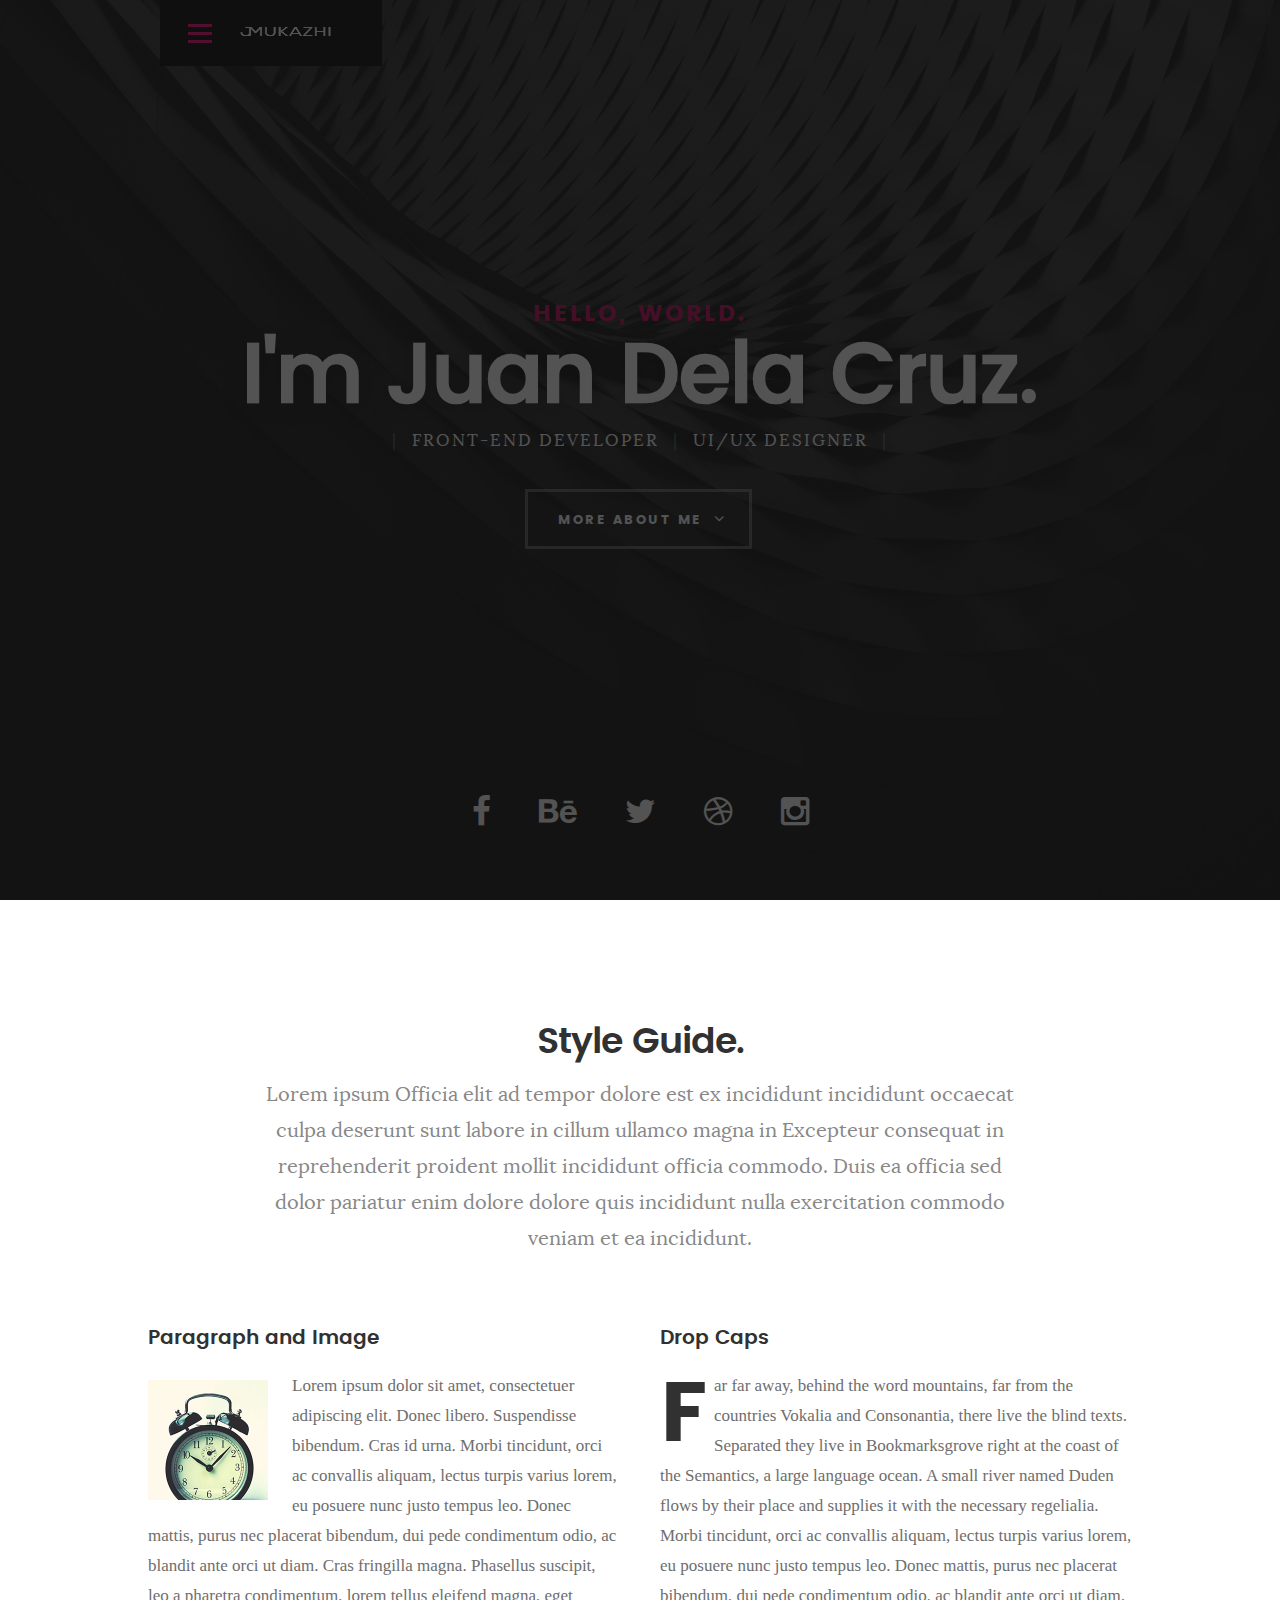
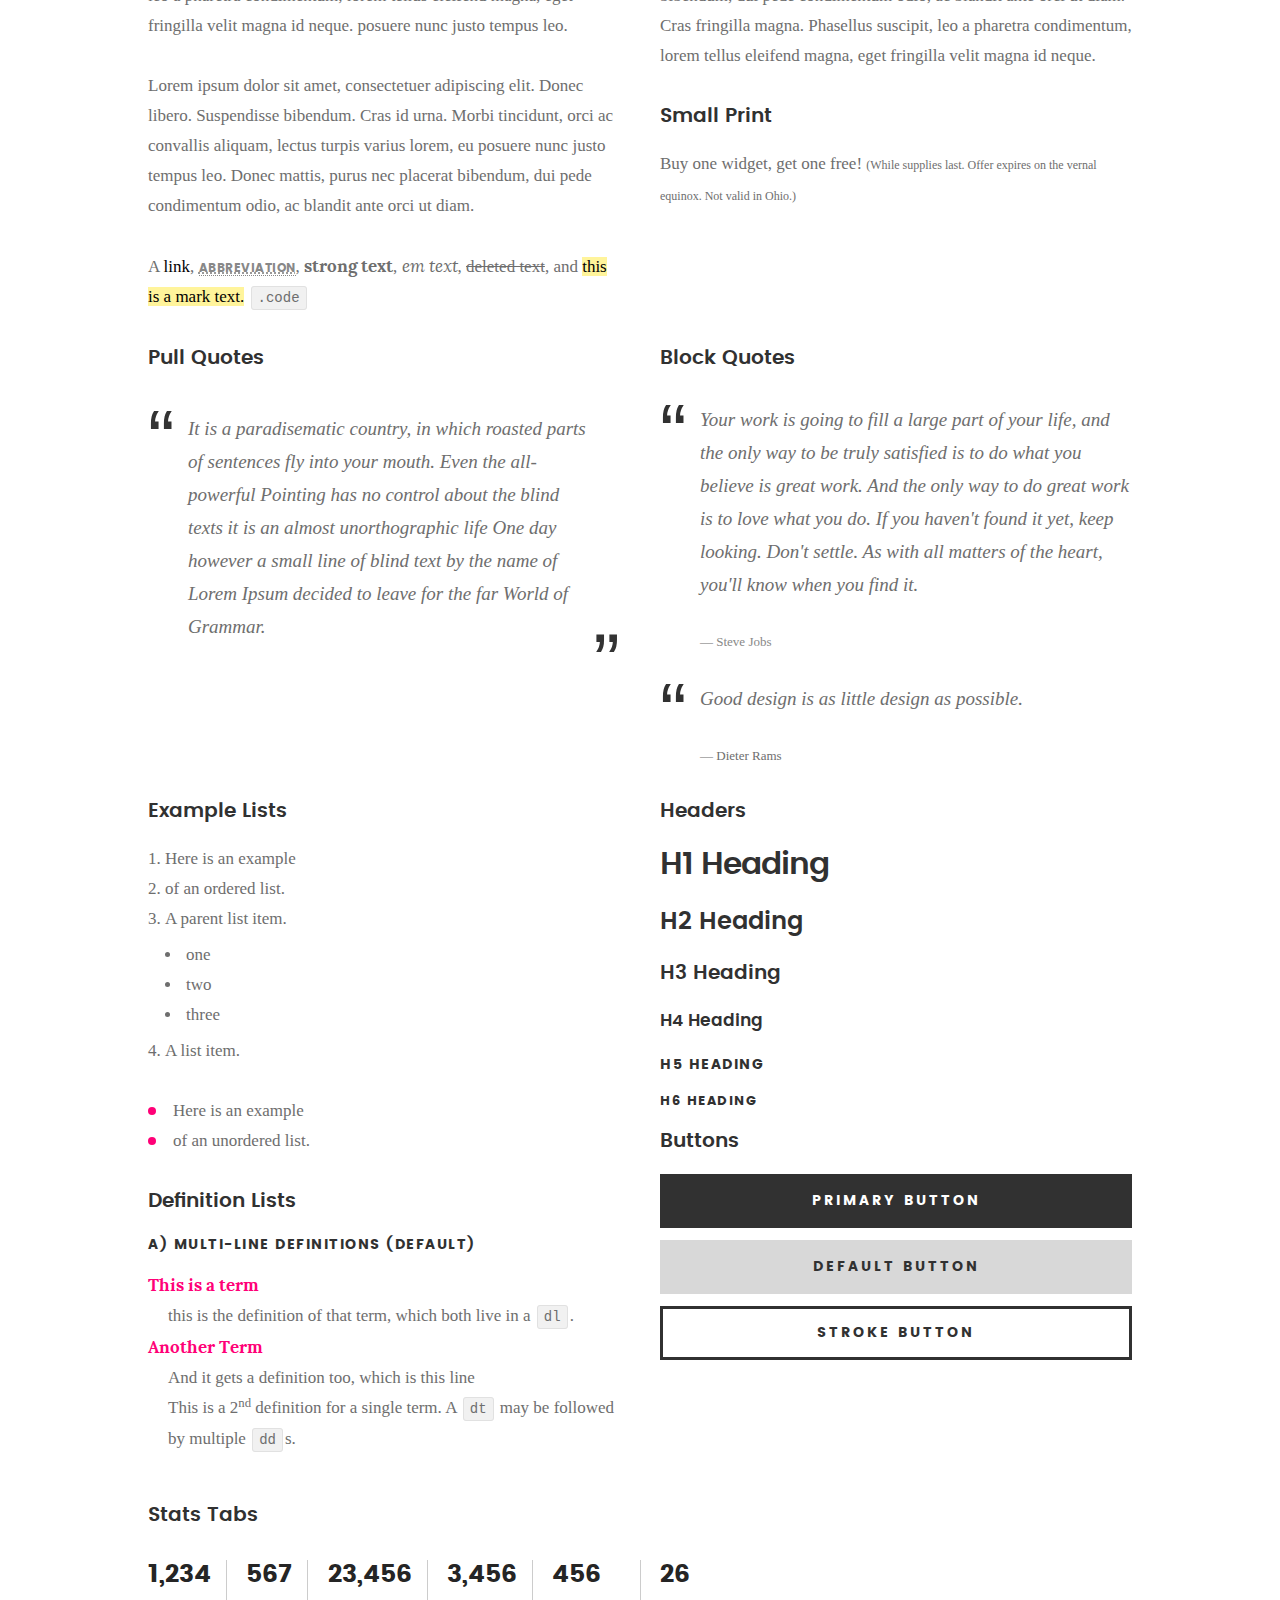
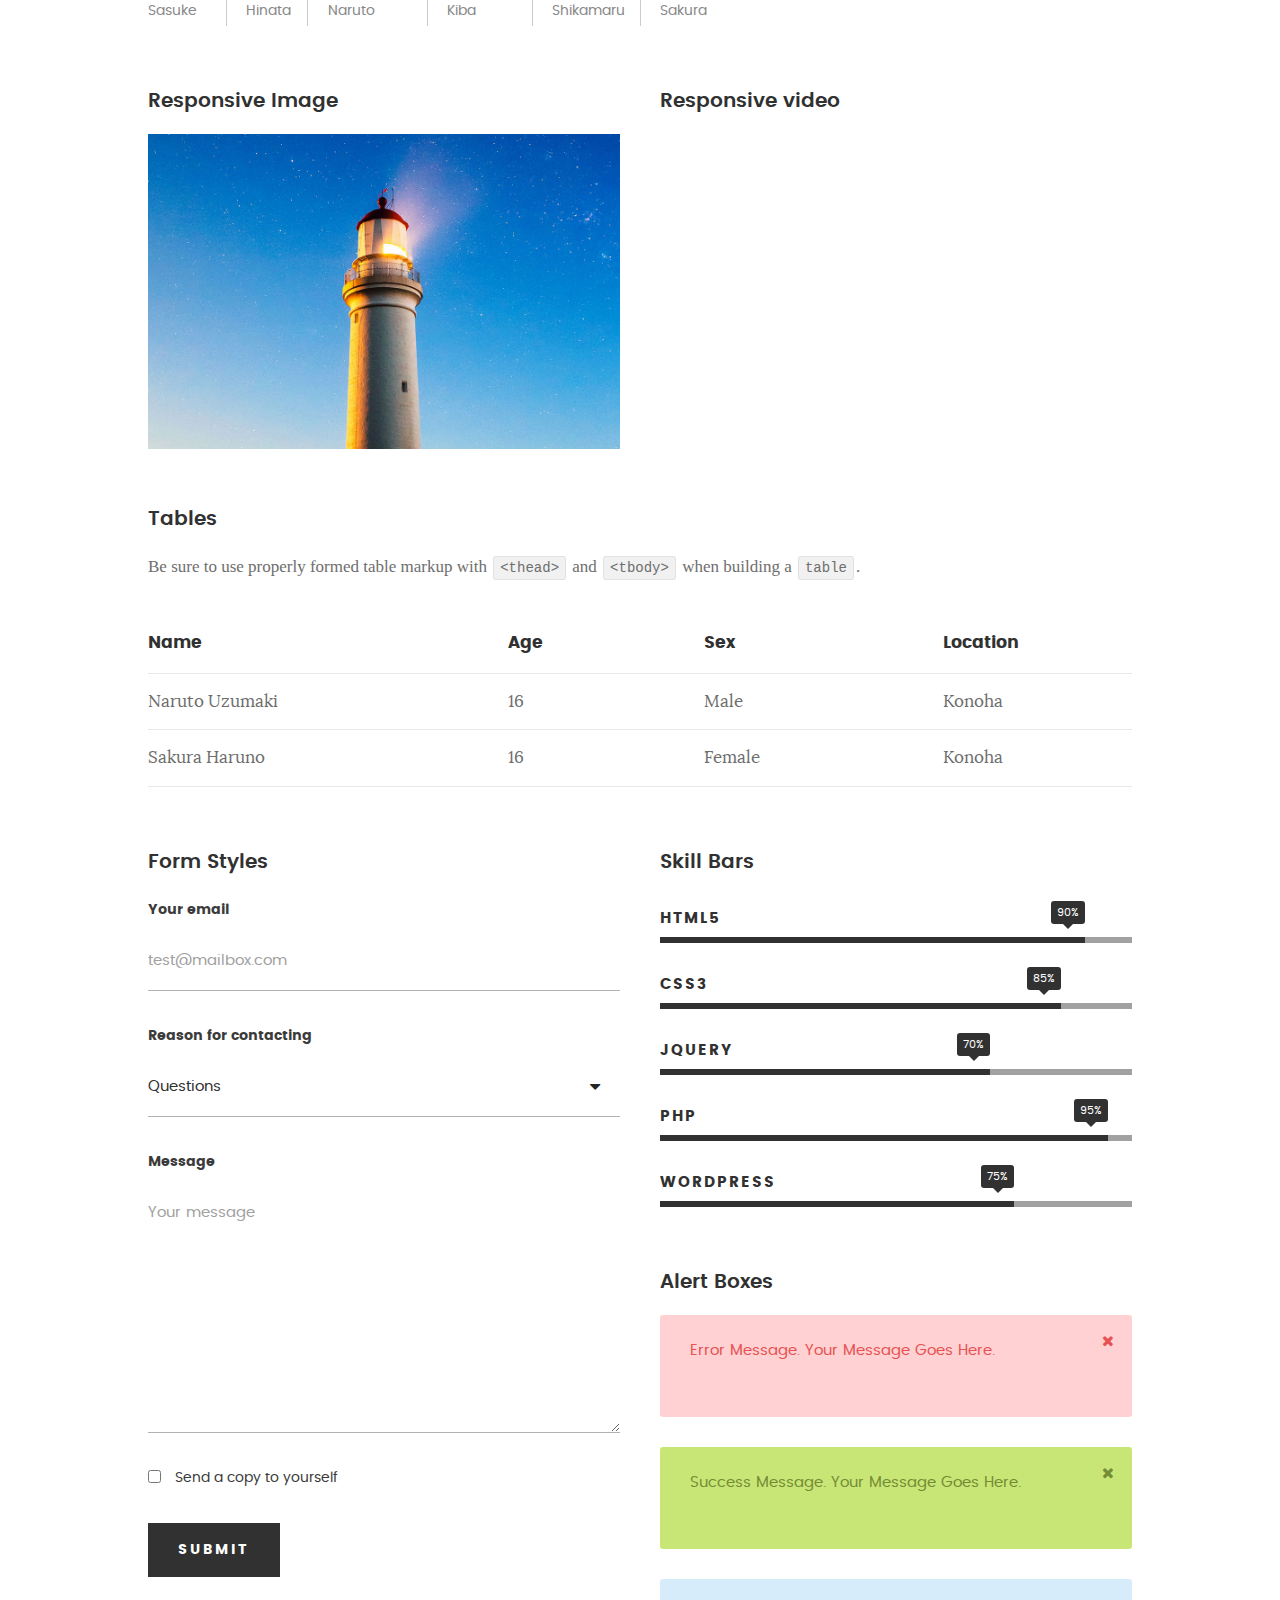
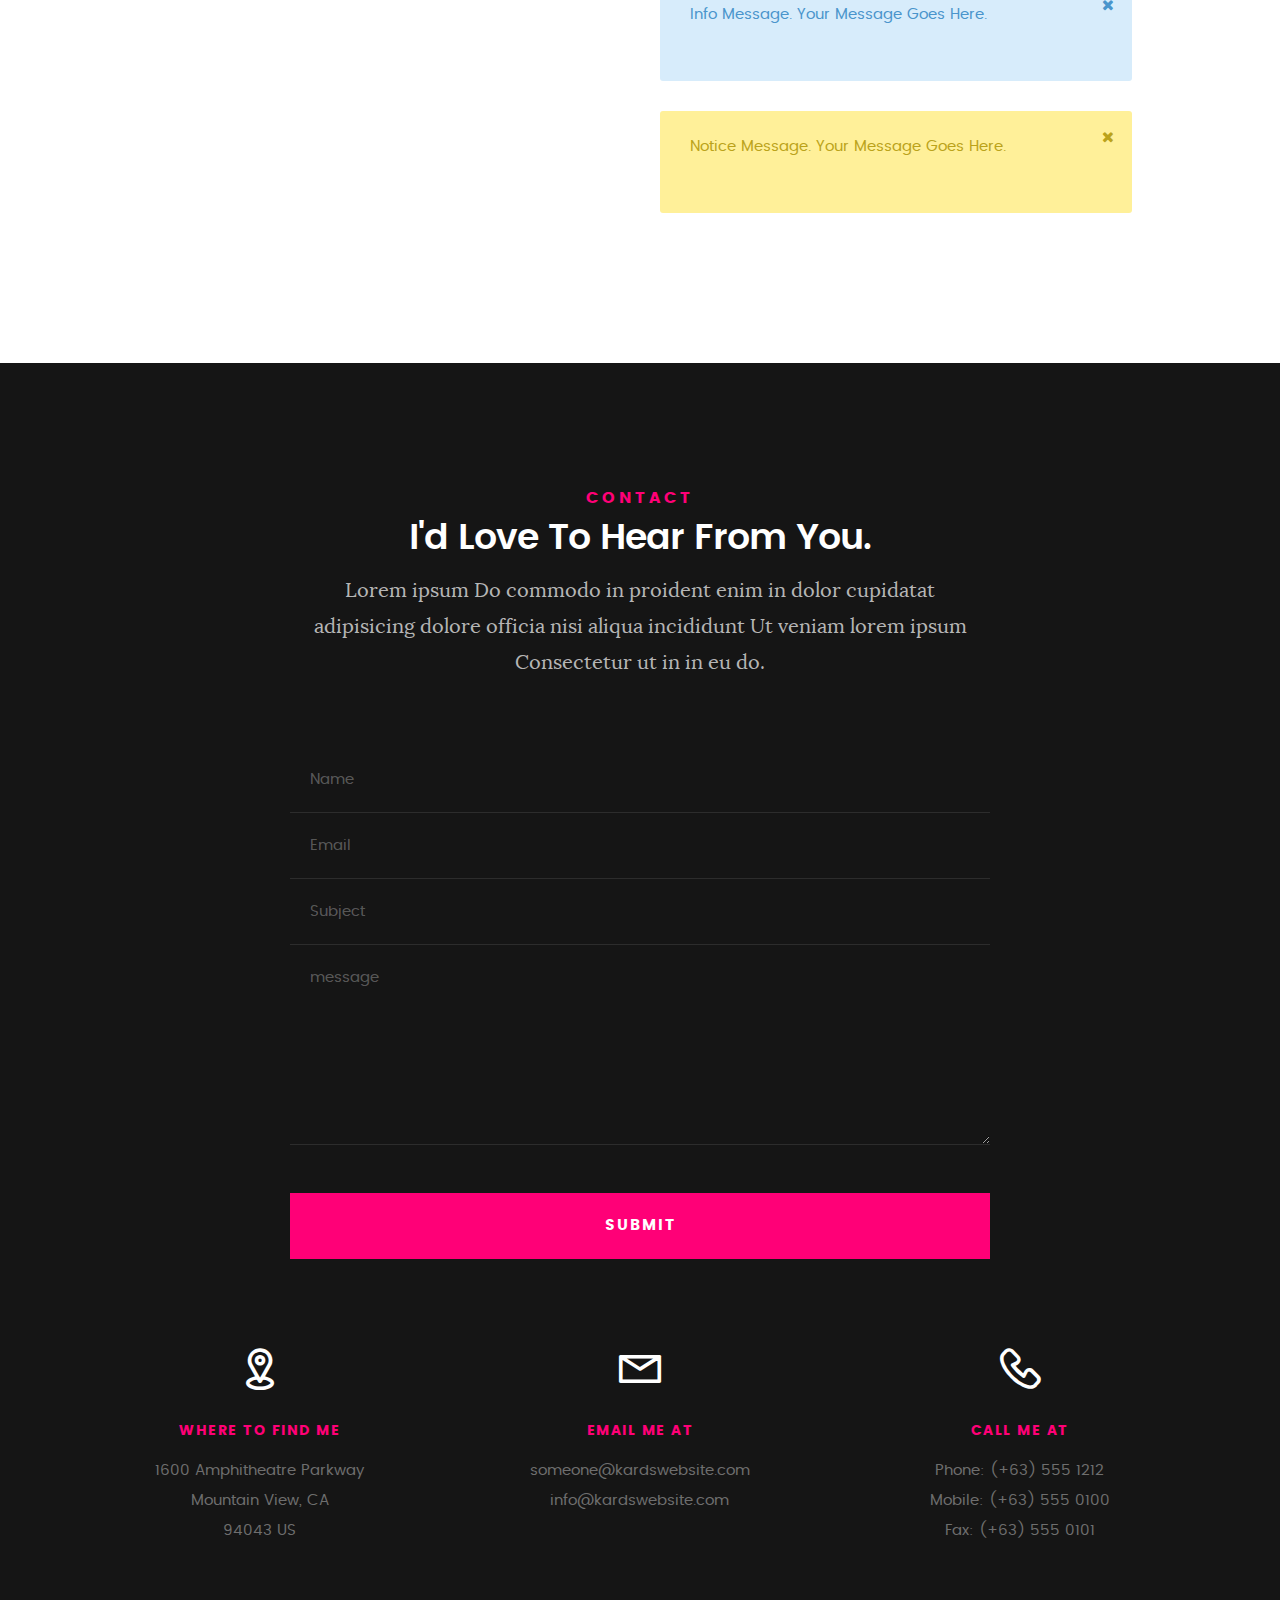
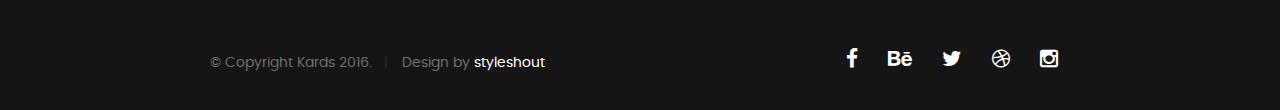
<file: styles.html>
<!DOCTYPE html>
<!--[if IE 8 ]><html class="no-js oldie ie8" lang="en"> <![endif]-->
<!--[if IE 9 ]><html class="no-js oldie ie9" lang="en"> <![endif]-->
<!--[if (gte IE 9)|!(IE)]><!--><html class="no-js" lang="en"> <!--<![endif]-->
<head>

   <!--- basic page needs
   ================================================== -->
   <meta charset="utf-8">
	<title>Style Demo - Kards</title>
	<meta name="description" content="">  
	<meta name="author" content="">

   <!-- mobile specific metas
   ================================================== -->
	<meta name="viewport" content="width=device-width, initial-scale=1, maximum-scale=1">

 	<!-- CSS
   ================================================== -->
   <link rel="stylesheet" href="css/base.css">  
   <link rel="stylesheet" href="css/main.css">
   <link rel="stylesheet" href="css/vendor.css">

   <style type="text/css" media="screen">

   	#styles { 
   		background: white;
   		padding-top: 12rem;
   		padding-bottom: 12rem;
   	}
   	#styles .row {
   		max-width: 1024px;
     	}
     	#styles .section-intro {
   		max-width: 800px;
     	}
      	
   </style>       

   <!-- script
   ================================================== -->
	<script src="js/modernizr.js"></script>
	<script src="js/pace.min.js"></script>

   <!-- favicons
	================================================== -->
	<link rel="icon" type="image/png" href="favicon.png">

</head>

<body id="top">

	<!-- header 
   ================================================== -->
   <header>   	
   	<div class="row">

   		<div class="top-bar">
   			<a class="menu-toggle" href="#"><span>Menu</span></a>

	   		<div class="logo">
		         <a href="index.html">JMUKAZHI</a>
		      </div>		      

		   	<nav id="main-nav-wrap">
					<ul class="main-navigation">
						<li><a href="index.html#intro" title="">Home</a></li>
						<li><a href="index.html#about" title="">About</a></li>
						<li><a href="index.html#resume" title="">Resume</a></li>
						<li><a href="index.html#portfolio" title="">Portfolio</a></li>
						<li><a href="index.html#services" title="">Services</a></li>					
						<li><a class="smoothscroll"  href="#contact" title="">Contact</a></li>	
						<li><a href="styles.html" title="">Style Demo</a></li>				
					</ul>
				</nav>    		
   		</div> <!-- /top-bar --> 
   		
   	</div> <!-- /row --> 		
   </header> <!-- /header -->

	<!-- intro section
   ================================================== -->
   <section id="intro">   

   	<div class="intro-overlay"></div>	

   	<div class="intro-content">
   		<div class="row">

   			<div class="col-twelve">

	   			<h5>Hello, World.</h5>
	   			<h1>I'm Juan Dela Cruz.</h1>

	   			<p class="intro-position">
	   				<span>Front-end Developer</span>
	   				<span>UI/UX Designer</span> 
	   			</p>

	   			<a class="button stroke smoothscroll" href="#about" title="">More About Me</a>

	   		</div>  
   			
   		</div>   		 		
   	</div> <!-- /intro-content --> 

   	<ul class="intro-social">        
         <li><a href="#"><i class="fa fa-facebook"></i></a></li>
         <li><a href="#"><i class="fa fa-behance"></i></a></li>
         <li><a href="#"><i class="fa fa-twitter"></i></a></li>
         <li><a href="#"><i class="fa fa-dribbble"></i></a></li>
         <li><a href="#"><i class="fa fa-instagram"></i></a></li>
      </ul> <!-- /intro-social -->      	

   </section> <!-- /intro -->


   <!-- Style Demo
   ================================================== -->
   <section id="styles">

   	<div class="row section-intro">

   		<div class="col-twelve">

   			<h1>Style Guide.</h1>

   			<p class="lead">Lorem ipsum Officia elit ad tempor dolore est ex incididunt incididunt occaecat culpa deserunt sunt labore in cillum ullamco magna in Excepteur consequat in reprehenderit proident mollit incididunt officia commodo.
   			Duis ea officia sed dolor pariatur enim dolore dolore quis incididunt nulla exercitation commodo veniam et ea incididunt.</p>   			

   		</div>

     	</div> <!-- /row -->

     	<div class="row">

     		<div class="col-six tab-full">

		      <h3>Paragraph and Image</h3>

		      <p><a href="#"><img width="120" height="120" class="pull-left" alt="sample-image" src="images/sample-image.jpg"></a>
		  		Lorem ipsum dolor sit amet, consectetuer adipiscing elit. Donec libero. Suspendisse bibendum.
		  		Cras id urna. Morbi tincidunt, orci ac convallis aliquam, lectus turpis varius lorem, eu
		  		posuere nunc justo tempus leo. Donec mattis, purus nec placerat bibendum, dui pede condimentum
		  		odio, ac blandit ante orci ut diam. Cras fringilla magna. Phasellus suscipit, leo a pharetra
		  		condimentum, lorem tellus eleifend magna, eget fringilla velit magna id neque.
		  		posuere nunc justo tempus leo. </p>

		  		<p>
		  		Lorem ipsum dolor sit amet, consectetuer adipiscing elit. Donec libero. Suspendisse bibendum.
		  		Cras id urna. Morbi tincidunt, orci ac convallis aliquam, lectus turpis varius lorem, eu
		  		posuere nunc justo tempus leo. Donec mattis, purus nec placerat bibendum, dui pede condimentum
		  		odio, ac blandit ante orci ut diam.	
 			   </p>

            <p>A <a href="#">link</a>,
  			   <abbr title="this really isn't a very good description">abbreviation</abbr>,
  			   <strong>strong text</strong>,
            <em>em text</em>,
  			   <del>deleted text</del>, and
            <mark>this is a mark text.</mark>
            <code>.code</code>
          	</p>

         </div>

         <div class="col-six tab-full">

            <h3>Drop Caps</h3>

	         <p class="drop-cap">Far far away, behind the word mountains, far from the countries Vokalia and Consonantia,
	         there live the blind texts. Separated they live in Bookmarksgrove right at the coast of the
	         Semantics, a large language ocean. A small river named Duden flows by their place and supplies it with the necessary regelialia. Morbi tincidunt, orci ac convallis aliquam, lectus turpis varius lorem, eu	posuere nunc justo tempus leo. Donec mattis, purus nec placerat bibendum, dui pede condimentum odio, ac blandit ante orci ut diam. Cras fringilla magna. Phasellus suscipit, leo a pharetra condimentum, lorem tellus eleifend magna, eget fringilla velit magna id neque.
		  		</p>

		      <h3>Small Print</h3>

		      <p>Buy one widget, get one free!
		  		<small>(While supplies last. Offer expires on the vernal equinox. Not valid in Ohio.)</small>
		  		</p>

		   </div>	         

		</div> <!-- /row -->

		<div class="row">

		  	<div class="col-six tab-full">

		      <h3>Pull Quotes</h3>

		      <aside class="pull-quote">
				   <blockquote>
					   <p>It is a paradisematic country, in which roasted parts of
		            sentences fly into your mouth. Even the all-powerful Pointing has no control about the blind
		            texts it is an almost unorthographic life One day however a small line of blind text by the name
		            of Lorem Ipsum decided to leave for the far World of Grammar.</p>
					</blockquote>
				</aside>

		   </div>

		   <div class="col-six tab-full">

		      <h3>Block Quotes</h3>

		      <blockquote cite="http://where-i-got-my-info-from.com">
				   <p>Your work is going to fill a large part of your life, and the only way to be truly satisfied is
		         to do what you believe is great work. And the only way to do great work is to love what you do.
		         If you haven't found it yet, keep looking. Don't settle. As with all matters of the heart, you'll know when you find it.
		         </p>
		
					<cite>
					   <a href="#">Steve Jobs</a>
					</cite>
			   </blockquote>

		      <blockquote>
		         <p>Good design is as little design as possible.</p>
		         <cite>Dieter Rams</cite>
		      </blockquote>

		   </div>

		</div> <!-- /row -->

		<div class="row half-bottom">

		 	<div class="col-six tab-full">

		      <h3>Example Lists</h3>

		      <ol>
				   <li>Here is an example</li>
				   <li>of an ordered list.</li>
				   <li>A parent list item.
				   	<ul>
				   		<li>one</li>
				   		<li>two</li>
				   		<li>three</li>
				   	</ul>
				   </li>
				   <li>A list item.</li>
			   </ol>

		      <ul class="disc">
				   <li>Here is an example</li>
				   <li>of an unordered list.</li>
			   </ul>	

			   <h3>Definition Lists</h3>	            

		      <h5>a) Multi-line Definitions (default)</h5>

		      <dl>
				   <dt><strong>This is a term</strong></dt>
				      <dd>this is the definition of that term, which both live in a <code>dl</code>.</dd>
				   <dt><strong>Another Term</strong></dt>
				      <dd>And it gets a definition too, which is this line</dd>
				      <dd>This is a 2<sup>nd</sup> definition for a single term. A <code>dt</code> may be followed by multiple <code>dd</code>s.</dd>
			   </dl>

		   </div>

		   <div class="col-six tab-full">		                  

		      <h3>Headers</h3>

		      <h1>H1 Heading</h1>
		      <h2>H2 Heading</h2>
		      <h3>H3 Heading</h3>
		      <h4>H4 Heading</h4>
		      <h5>H5 Heading</h5>
		      <h6>H6 Heading</h6>

		      <h3>Buttons</h3>

		    	<p>
		     		<a class="button button-primary full-width" href="#">Primary Button</a>
		     		<a class="button full-width" href="#">Default Button</a>
		     		<a class="button stroke full-width" href="#">Stroke Button</a>
		     	</p>

		   </div>

		</div> <!-- /row -->

		<div class="row">

		   <div class="col-twelve">

		    	<h3>Stats Tabs</h3>

		      <ul class="stats-tabs">
				   <li><a href="#">1,234 <em>Sasuke</em></a></li>
				   <li><a href="#">567 <em>Hinata</em></a></li>
				   <li><a href="#">23,456 <em>Naruto</em></a></li>
				   <li><a href="#">3,456 <em>Kiba</em></a></li>
				   <li><a href="#">456 <em>Shikamaru</em></a></li>
				   <li><a href="#">26 <em>Sakura</em></a></li>
				</ul>	      		

		   </div>	      	

		</div> <!-- /row -->

		<div class="row half-bottom">

      	<div class="col-six tab-full">

      		<h3>Responsive Image</h3>

      		<p><img src="images/portfolio/modals/m-lighthouse.jpg"></p>

      	</div>

      	<div class="col-six tab-full">

      		<h3>Responsive video</h3>

      		<div class="fluid-video-wrapper">
                  <iframe src="http://player.vimeo.com/video/14592941?title=0&amp;byline=0&amp;portrait=0&amp;color=F64B39" width="500" height="281" frameborder="0" webkitallowfullscreen mozallowfullscreen allowfullscreen></iframe> 
            </div>

      	</div>
      	
      </div> <!-- /row -->

      <div class="row add-bottom">

      	<div class="col-twelve">

      		<h3>Tables</h3>
      		<p>Be sure to use properly formed table markup with <code>&lt;thead&gt;</code> and <code>&lt;tbody&gt;</code> when building a <code>table</code>.</p>

      		<div class="table-responsive">

      			<table>
					  <thead>
					    <tr>
					      <th>Name</th>
					      <th>Age</th>
					      <th>Sex</th>
					      <th>Location</th>					    
					    </tr>
					  </thead>
					  <tbody>
					    <tr>
					      <td>Naruto Uzumaki</td>
					      <td>16</td>
					      <td>Male</td>
					      <td>Konoha</td>					    
					    </tr>
					    <tr>
					      <td>Sakura Haruno</td>
					      <td>16</td>
					      <td>Female</td>
					      <td>Konoha</td>			    
					    </tr>
					  </tbody>
					</table>

      		</div>     		

      	</div>
      	
      </div> <!--row -->

      <div class="row">

		   <div class="col-six tab-full">

		      <h3>Form Styles</h3>

		         <form>
			        	<div>
			         	<label for="sampleInput">Your email</label>
			         	<input class="full-width" type="email" placeholder="test@mailbox.com" id="sampleInput">
			         </div>
			         <div>
			         	<label for="sampleRecipientInput">Reason for contacting</label>
			         	<div class="ss-custom-select">
			         		<select class="full-width" id="sampleRecipientInput">
				           		<option value="Option 1">Questions</option>
				           		<option value="Option 2">Report</option>
				           		<option value="Option 3">Others</option>
				         	</select>
			         	</div>			         	
			         </div>
			       
			       	<label for="exampleMessage">Message</label>
			       	<textarea class="full-width" placeholder="Your message" id="exampleMessage"></textarea>

			        	<label class="add-bottom">
			           	<input type="checkbox">			            
			           	<span class="label-text">Send a copy to yourself</span>
			        	</label>
			       
			        	<input class="button-primary" type="submit" value="Submit">

			      </form>	            

		      </div>

		      <div class="col-six tab-full">

		      		<h3>Skill Bars</h3>

		      		<ul class="skill-bars">
						   <li>
						   	<div class="progress percent90"><span>90%</span></div>
						   	<strong>HTML5</strong>
						   </li>
						   <li>
						   	<div class="progress percent85"><span>85%</span></div>
						   	<strong>CSS3</strong>
						   </li>
						   <li>
						   	<div class="progress percent70"><span>70%</span></div>
						   	<strong>JQuery</strong>
						   </li>
						   <li>
						   	<div class="progress percent95"><span>95%</span></div>
						   	<strong>PHP</strong>
						   </li>
						   <li>

						   	<div class="progress percent75"><span>75%</span></div>
						   	<strong>Wordpress</strong>
						   </li>
		      
						</ul> <!-- /skill-bars -->

			        
			        <h3>Alert Boxes</h3> 
			        
			        <div class="alert-box ss-error hideit">
				        <p>Error Message. Your Message Goes Here.</p>
				        <i class="fa fa-times close"></i>
			        </div><!-- /error -->
			        
			        <div class="alert-box ss-success hideit">
				        <p>Success Message. Your Message Goes Here.</p>
				        <i class="fa fa-times close"></i>
			        </div><!-- /success -->
			        
			        <div class="alert-box ss-info hideit">
				         <p>Info Message. Your Message Goes Here.</p>
				        <i class="fa fa-times close"></i>
			        </div><!-- /info -->
			        
			        <div class="alert-box ss-notice hideit">
				        <p>Notice Message. Your Message Goes Here.</p>
				        <i class="fa fa-times close"></i>
			        </div><!-- /notice -->
			        
			  </div>	         

		</div> <!-- /row -->
		   	
   </section> <!--styles -->	

	
   <!-- contact
   ================================================== -->
	<section id="contact">

		<div class="row section-intro">
   		<div class="col-twelve">

   			<h5>Contact</h5>
   			<h1>I'd Love To Hear From You.</h1>

   			<p class="lead">Lorem ipsum Do commodo in proident enim in dolor cupidatat adipisicing dolore officia nisi aliqua incididunt Ut veniam lorem ipsum Consectetur ut in in eu do.</p>

   		</div> 
   	</div> <!-- /section-intro -->

   	<div class="row contact-form">

   		<div class="col-twelve">

            <!-- form -->
            <form name="contactForm" id="contactForm" method="post" action="">
      			<fieldset>

                  <div class="form-field">
 						   <input name="contactName" type="text" id="contactName" placeholder="Name" value="" minlength="2" required="">
                  </div>
                  <div class="form-field">
	      			   <input name="contactEmail" type="email" id="contactEmail" placeholder="Email" value="" required="">
	               </div>
                  <div class="form-field">
	     				   <input name="contactSubject" type="text" id="contactSubject" placeholder="Subject" value="">
	               </div>                       
                  <div class="form-field">
	                 	<textarea name="contactMessage" id="contactMessage" placeholder="message" rows="10" cols="50" required=""></textarea>
	               </div>                      
                 <div class="form-field">
                     <button class="submitform">Submit</button>
                     <div id="submit-loader">
                        <div class="text-loader">Sending...</div>                             
       				      <div class="s-loader">
								  	<div class="bounce1"></div>
								  	<div class="bounce2"></div>
								  	<div class="bounce3"></div>
								</div>
							</div>
                  </div>

      			</fieldset>
      		</form> <!-- Form End -->

            <!-- contact-warning -->
            <div id="message-warning"></div>            
            <!-- contact-success -->
      		<div id="message-success">
               <i class="fa fa-check"></i>Your message was sent, thank you!<br>
      		</div>

         </div> <!-- /col-twelve -->
   		
   	</div> <!-- /contact-form -->

   	<div class="row contact-info">

   		<div class="col-four tab-full">

   			<div class="icon">
   				<i class="icon-pin"></i>
   			</div>

   			<h5>Where to find me</h5>

   			<p>
            1600 Amphitheatre Parkway<br>
            Mountain View, CA<br>
            94043 US
            </p>

   		</div>

   		<div class="col-four tab-full collapse">

   			<div class="icon">
   				<i class="icon-mail"></i>
   			</div>

   			<h5>Email Me At</h5>

   			<p>someone@kardswebsite.com<br>
			   	info@kardswebsite.com			     
			   </p>

   		</div>

   		<div class="col-four tab-full">

   			<div class="icon">
   				<i class="icon-phone"></i>
   			</div>

   			<h5>Call Me At</h5>

   			<p>Phone: (+63) 555 1212<br>
			   	Mobile: (+63) 555 0100<br>
			     	Fax: (+63) 555 0101
			   </p>

   		</div>
   		
   	</div> <!-- /contact-info -->
		
	</section> <!-- /contact -->


   <!-- footer
   ================================================== -->

   <footer>
     	<div class="row">

     		<div class="col-six tab-full pull-right social">

     			<ul class="footer-social">        
			      <li><a href="#"><i class="fa fa-facebook"></i></a></li>
			      <li><a href="#"><i class="fa fa-behance"></i></a></li>
			      <li><a href="#"><i class="fa fa-twitter"></i></a></li>
			      <li><a href="#"><i class="fa fa-dribbble"></i></a></li>
			      <li><a href="#"><i class="fa fa-instagram"></i></a></li>
			   </ul> 
	      		
	      </div>

      	<div class="col-six tab-full">
	      	<div class="copyright">
		        	<span>© Copyright Kards 2016.</span> 
		        	<span>Design by <a href="http://www.styleshout.com/">styleshout</a></span>	         	
		         </div>		                  
	      	</div>

	      	<div id="go-top">
		         <a class="smoothscroll" title="Back to Top" href="#top"><i class="fa fa-long-arrow-up"></i></a>
		      </div>

      	</div> <!-- /row -->     	
   </footer>    

   <div id="preloader"> 
    	<div id="loader"></div>
   </div> 

   <!-- Java Script
   ================================================== --> 
   <script src="js/jquery-2.1.3.min.js"></script>
   <script src="js/plugins.js"></script>
   <script src="js/main.js"></script>

</body>

</html>
</file>
<file: css/base.css>
/**
 * =================================================================== 
 *
 *  Kards v1.0 Base Stylesheet
 *  url: styleshout.com
 *  03-01-2016
 *  ------------------------------------------------------------------
 *  TOC:
 *  01. reset
 *  02. basic/base setup styles
 *  03. grid
 *  04. MISC
 *
 * =================================================================== 
 */

/** 
 * ===================================================================
 * 01. reset - normalize.css v3.0.2 | MIT License | git.io/normalize
 *
 * ------------------------------------------------------------------- 
 */
html {
	font-family: sans-serif;
	-ms-text-size-adjust: 100%;
	-webkit-text-size-adjust: 100%;
}

body {
	margin: 0;
}

article,
aside,
details,
figcaption,
figure,
footer,
header,
hgroup,
main,
menu,
nav,
section,
summary {
	display: block;
}

audio,
canvas,
progress,
video {
	display: inline-block;
	vertical-align: baseline;
}

audio:not([controls]) {
	display: none;
	height: 0;
}

[hidden],
template {
	display: none;
}

a {
	background: transparent;
}

a:active,
a:hover {
	outline: 0;
}

abbr[title] {
	border-bottom: 1px dotted;
}

b,
strong {
	font-weight: bold;
}

dfn {
	font-style: italic;
}

h1 {
	font-size: 2em;
	margin: 0.67em 0;
}

mark {
	background: #ff0;
	color: #000;
}

small {
	font-size: 80%;
}

sub,
sup {
	font-size: 75%;
	line-height: 0;
	position: relative;
	vertical-align: baseline;
}

sup {
	top: -0.5em;
}

sub {
	bottom: -0.25em;
}

img {
	border: 0;
}

svg:not(:root) {
	overflow: hidden;
}

figure {
	margin: 1em 40px;
}

hr {
	-moz-box-sizing: content-box;
	box-sizing: content-box;
	height: 0;
}

pre {
	overflow: auto;
}

code,
kbd,
pre,
samp {
	font-family: monospace, monospace;
	font-size: 1em;
}

button,
input,
optgroup,
select,
textarea {
	color: inherit;
	font: inherit;
	margin: 0;
}

button {
	overflow: visible;
}

button,
select {
	text-transform: none;
}

button,
html input[type="button"],
input[type="reset"],
input[type="submit"] {
	-webkit-appearance: button;
	cursor: pointer;
}

button[disabled],
html input[disabled] {
	cursor: default;
}

button::-moz-focus-inner,
input::-moz-focus-inner {
	border: 0;
	padding: 0;
}

input {
	line-height: normal;
}

input[type="checkbox"],
input[type="radio"] {
	box-sizing: border-box;
	padding: 0;
}

input[type="number"]::-webkit-inner-spin-button,
input[type="number"]::-webkit-outer-spin-button {
	height: auto;
}

input[type="search"] {
	-webkit-appearance: textfield;
	-moz-box-sizing: content-box;
	-webkit-box-sizing: content-box;
	box-sizing: content-box;
}

input[type="search"]::-webkit-search-cancel-button,
input[type="search"]::-webkit-search-decoration {
	-webkit-appearance: none;
}

fieldset {
	border: 1px solid #c0c0c0;
	margin: 0 2px;
	padding: 0.35em 0.625em 0.75em;
}

legend {
	border: 0;
	padding: 0;
}

textarea {
	overflow: auto;
}

optgroup {
	font-weight: bold;
}

table {
	border-collapse: collapse;
	border-spacing: 0;
}

td,
th {
	padding: 0;
}

/** 
 * ===================================================================
 * 02. basic/base setup styles - (_basic.scss)
 *
 * ------------------------------------------------------------------- 
 */
html {
	font-size: 62.5%;
	box-sizing: border-box;
}

*,
*::before,
*::after {
	box-sizing: inherit;
}

body {
	font-weight: normal;
	line-height: 1;
	text-rendering: optimizeLegibility;
	word-wrap: break-word;
	-webkit-overflow-scrolling: touch;
	-webkit-text-size-adjust: none;
}

body,
input,
button {
	-moz-osx-font-smoothing: grayscale;
	-webkit-font-smoothing: antialiased;
}

/**
 * Media - (_basic.scss)
 * ------------------------------------------------------------------- 
 */
img,
video {
	max-width: 100%;
	height: auto;
}

/**
 * Typography resets - (_basic.scss)
 * ------------------------------------------------------------------- 
 */
div,
dl,
dt,
dd,
ul,
ol,
li,
h1,
h2,
h3,
h4,
h5,
h6,
pre,
form,
p,
blockquote,
th,
td {
	margin: 0;
	padding: 0;
}

h1,
h2,
h3,
h4,
h5,
h6 {
	-webkit-font-variant-ligatures: common-ligatures;
	-moz-font-variant-ligatures: common-ligatures;
	font-variant-ligatures: common-ligatures;
	text-rendering: optimizeLegibility;
}

em,
i {
	font-style: italic;
	line-height: inherit;
}

strong,
b {
	font-weight: bold;
	line-height: inherit;
}

small {
	font-size: 60%;
	line-height: inherit;
}

ol,
ul {
	list-style: none;
}

li {
	display: block;
}

/**
 * links - (_basic.scss)
 * ------------------------------------------------------------------- 
 */
a {
	text-decoration: none;
	line-height: inherit;
}

a img {
	border: none;
}

/**
 * inputs - (_basic.scss)
 * ------------------------------------------------------------------- 
 */
fieldset {
	margin: 0;
	padding: 0;
}

input[type="email"],
input[type="number"],
input[type="search"],
input[type="text"],
input[type="tel"],
input[type="url"],
input[type="password"],
textarea {
	-webkit-appearance: none;
	-moz-appearance: none;
	-ms-appearance: none;
	-o-appearance: none;
	appearance: none;
}

/** 
 * ===================================================================
 * 03. grid - (_grid.scss)
 *
 * ------------------------------------------------------------------- 
 */
.row {
	width: 94%;
	max-width: 1140px;
	margin: 0 auto;
}

.row:before,
.row:after {
	content: "";
	display: table;
}

.row:after {
	clear: both;
}

.row .row {
	width: auto;
	max-width: none;
	margin-left: -20px;
	margin-right: -20px;
}

[class*="col-"],
.bgrid {
	float: left;
}

[class*="col-"] + [class*="col-"].end {
	float: right;
}

[class*="col-"] {
	padding: 0 20px;
}

.col-one {
	width: 8.33333%;
}

.col-two,
.col-1-6 {
	width: 16.66667%;
}

.col-three,
.col-1-4 {
	width: 25%;
}

.col-four,
.col-1-3 {
	width: 33.33333%;
}

.col-five {
	width: 41.66667%;
}

.col-six,
.col-1-2 {
	width: 50%;
}

.col-seven {
	width: 58.33333%;
}

.col-eight,
.col-2-3 {
	width: 66.66667%;
}

.col-nine,
.col-3-4 {
	width: 75%;
}

.col-ten,
.col-5-6 {
	width: 83.33333%;
}

.col-eleven {
	width: 91.66667%;
}

.col-twelve,
.col-full {
	width: 100%;
}

/**
 * small screens - (_grid.scss)
 * --------------------------------------------------------------- 
 */
@media screen and (max-width:1024px) {
	.row .row {
		margin-left: -18px;
		margin-right: -18px;
	}

	[class*="col-"] {
		padding: 0 18px;
	}

}

/**
 * tablets - (_grid.scss)
 * --------------------------------------------------------------- 
 */
@media screen and (max-width:768px) {
	.row {
		width: auto;
		padding-left: 30px;
		padding-right: 30px;
	}

	.row .row {
		padding-left: 0;
		padding-right: 0;
		margin-left: -15px;
		margin-right: -15px;
	}

	[class*="col-"] {
		padding: 0 15px;
	}

	.tab-1-4 {
		width: 25%;
	}

	.tab-1-3 {
		width: 33.33333%;
	}

	.tab-1-2 {
		width: 50%;
	}

	.tab-2-3 {
		width: 66.66667%;
	}

	.tab-3-4 {
		width: 75%;
	}

	.tab-full {
		width: 100%;
	}

}

/**
 * large mobile devices - (_grid.scss)
 * --------------------------------------------------------------- 
 */
@media screen and (max-width:600px) {
	.row {
		padding-left: 25px;
		padding-right: 25px;
	}

	.row .row {
		margin-left: -10px;
		margin-right: -10px;
	}

	[class*="col-"] {
		padding: 0 10px;
	}

	.mob-1-4 {
		width: 25%;
	}

	.mob-1-2 {
		width: 50%;
	}

	.mob-3-4 {
		width: 75%;
	}

	.mob-full {
		width: 100%;
	}

}

/**
 * small mobile devices - (_grid.scss)
 * --------------------------------------------------------------- 
 */
@media screen and (max-width:400px) {
	.row .row {
		padding-left: 0;
		padding-right: 0;
		margin-left: 0;
		margin-right: 0;
	}

	[class*="col-"] {
		width: 100% !important;
		float: none !important;
		clear: both !important;
		margin-left: 0;
		margin-right: 0;
		padding: 0;
	}

	[class*="col-"] + [class*="col-"].end {
		float: none;
	}

}

/** 
 * ===================================================================
 * block grids - (_grid.scss)
 *
 * ------------------------------------------------------------------- 
 */
[class*="block-"]:before,
[class*="block-"]:after {
	content: "";
	display: table;
}

[class*="block-"]:after {
	clear: both;
}

.block-1-6 .bgrid {
	width: 16.66667%;
}

.block-1-4 .bgrid {
	width: 25%;
}

.block-1-3 .bgrid {
	width: 33.33333%;
}

.block-1-2 .bgrid {
	width: 50%;
}

/**
 * Clearing for block grid columns. Allow columns with 
 * different heights to align properly.
 */
.block-1-6 .bgrid:nth-child(6n+1),
.block-1-4 .bgrid:nth-child(4n+1),
.block-1-3 .bgrid:nth-child(3n+1),
.block-1-2 .bgrid:nth-child(2n+1) {
	clear: both;
}

/**
 * small screens - (_grid.scss)
 * --------------------------------------------------------------- 
 */
@media screen and (max-width:1024px) {
	.block-s-1-6 .bgrid {
		width: 16.66667%;
	}

	.block-s-1-4 .bgrid {
		width: 25%;
	}

	.block-s-1-3 .bgrid {
		width: 33.33333%;
	}

	.block-s-1-2 .bgrid {
		width: 50%;
	}

	.block-s-full .bgrid {
		width: 100%;
		clear: both;
	}

	[class*="block-s-"] .bgrid:nth-child(n) {
		clear: none;
	}

	.block-s-1-6 .bgrid:nth-child(6n+1),
	.block-s-1-4 .bgrid:nth-child(4n+1),
	.block-s-1-3 .bgrid:nth-child(3n+1),
	.block-s-1-2 .bgrid:nth-child(2n+1) {
		clear: both;
	}

}

/**
 * tablets - (_grid.scss)
 * --------------------------------------------------------------- 
 */
@media screen and (max-width:768px) {
	.block-tab-1-6 .bgrid {
		width: 16.66667%;
	}

	.block-tab-1-4 .bgrid {
		width: 25%;
	}

	.block-tab-1-3 .bgrid {
		width: 33.33333%;
	}

	.block-tab-1-2 .bgrid {
		width: 50%;
	}

	.block-tab-full .bgrid {
		width: 100%;
		clear: both;
	}

	[class*="block-tab-"] .bgrid:nth-child(n) {
		clear: none;
	}

	.block-tab-1-6 .bgrid:nth-child(6n+1),
	.block-tab-1-4 .bgrid:nth-child(4n+1),
	.block-tab-1-3 .bgrid:nth-child(3n+1),
	.block-tab-1-2 .bgrid:nth-child(2n+1) {
		clear: both;
	}

}

/**
 * large mobile devices - (_grid.scss)
 * --------------------------------------------------------------- 
 */
@media screen and (max-width:600px) {
	.block-mob-1-6 .bgrid {
		width: 16.66667%;
	}

	.block-mob-1-4 .bgrid {
		width: 25%;
	}

	.block-mob-1-3 .bgrid {
		width: 33.33333%;
	}

	.block-mob-1-2 .bgrid {
		width: 50%;
	}

	.block-mob-full .bgrid {
		width: 100%;
		clear: both;
	}

	[class*="block-mob-"] .bgrid:nth-child(n) {
		clear: none;
	}

	.block-mob-1-6 .bgrid:nth-child(6n+1),
	.block-mob-1-4 .bgrid:nth-child(4n+1),
	.block-mob-1-3 .bgrid:nth-child(3n+1),
	.block-mob-1-2 .bgrid:nth-child(2n+1) {
		clear: both;
	}

}

/**
 * stack on small mobile devices - (_grid.scss)
 * --------------------------------------------------------------- 
 */
@media screen and (max-width:400px) {
	.stack .bgrid {
		width: 100% !important;
		float: none !important;
		clear: both !important;
		margin-left: 0;
		margin-right: 0;
	}

}

/** 
 * ===================================================================
 * 04. MISC  - (_grid.scss)
 *
 * ------------------------------------------------------------------- 
 */

/**
 * Clearing - (http://nicolasgallagher.com/micro-clearfix-hack/
 */
.group:before,
.group:after {
	content: "";
	display: table;
}

.group:after {
	clear: both;
}

/**
 * Misc Helper Styles 
 */
.hide {
	display: none;
}

.invisible {
	visibility: hidden;
}

.antialiased {
	-webkit-font-smoothing: antialiased;
	-moz-osx-font-smoothing: grayscale;
}

.remove-bottom {
	margin-bottom: 0;
}

.half-bottom {
	margin-bottom: 1.5rem !important;
}

.add-bottom {
	margin-bottom: 3rem !important;
}

.no-border {
	border: none;
}

.full-width {
	width: 100%;
}

.text-center {
	text-align: center;
}

.text-left {
	text-align: left;
}

.text-right {
	text-align: right;
}

.pull-left {
	float: left;
}

.pull-right {
	float: right;
}

.align-center {
	margin-left: auto;
	margin-right: auto;
	text-align: center;
}

/*# sourceMappingURL=base.css.map */
</file>
<file: css/main.css>
/**
 * =================================================================== 
 *
 *  Kards v1.0 Main Stylesheet
 *  url: styleshout.com
 *  03-01-2016
 *  ------------------------------------------------------------------
 *  TOC:
 *  01. webfonts and iconfonts
 *  02. base style overrides
 *  03. typography & general theme styles
 *  04. preloader
 *  05. forms
 *  06. buttons 
 *  07. other components
 *  08. common styles
 *  09. header styles
 *  10. intro
 *  11. about
 *  12. resume
 *  13. portfolio
 *  14. call-to-action section
 *  15. services
 *  16. stats
 *  17. contact
 *  18. footer
 *
 * =================================================================== 
 */


/** 
 * ===================================================================
 * 01. webfonts and iconfonts - (_document-setup.scss)
 *
 * ------------------------------------------------------------------- 
 */
@import url("fonts.css");
@import url("font-awesome/css/font-awesome.min.css");
@import url("micons/micons.css");


/** 
 * ===================================================================
 * 02. base style overrides - (_document-setup.scss)
 *
 * ------------------------------------------------------------------- 
 */
html {
	font-size: 10px;
}

@media only screen and (max-width:1024px) {
	html {
		font-size: 9.411764705882353px;
	}
}
@media only screen and (max-width:768px) {
	html {
		font-size: 10px;
	}
}
@media only screen and (max-width:400px) {
	html {
		font-size: 9.411764705882353px;
	}
}

html, body {
	height: 100%;
}
body {
	background: #151515;
	font-family: "sans serif", serif;
	font-size: 1.7rem;
	line-height: 3rem;
	color: #6e6e6e;
}

/**
 * links - (_document-setup.scss)
 * -------------------------------------------------------------------
 */
a, a:visited {
	color: #000000;
	-moz-transition: all 0.3s ease-in-out;
	-o-transition: all 0.3s ease-in-out;
	-webkit-transition: all 0.3s ease-in-out;
	-ms-transition: all 0.3s ease-in-out;
	transition: all 0.3s ease-in-out;
}
a:hover, a:focus, a:active {
	color: #FF0077;
	outline: 0;
}

/** 
 * ===================================================================
 * 03. typography & general theme styles - (_document-setup.scss)
 *
 * ------------------------------------------------------------------- 
 */
h1, h2, h3, h4, h5, h6, .h01, .h02, .h03, .h04, .h05, .h06 {
	font-family: "poppins-semibold", sans-serif;
	color: #313131;
	font-style: normal;
	text-rendering: optimizeLegibility;
	margin-bottom: 2.1rem;
}
h3, .h03, h4, .h04 {
	margin-bottom: 1.8rem;
}
h5, .h05, h6, .h06 {
	font-family: "poppins-bold";
	margin-bottom: 1.2rem;
}
h1, .h01 {
	font-size: 3.1rem;
	line-height: 1.355;
	letter-spacing: -.1rem;
}
@media only screen and (max-width:600px) {
	h1, .h01 {
		font-size: 2.6rem;
		letter-spacing: -.07rem;
	}
}
h2, .h02 {
	font-size: 2.4rem;
	line-height: 1.25;
}
h3, .h03 {
	font-size: 2rem;
	line-height: 1.5;
}
h4, .h04 {
	font-size: 1.7rem;
	line-height: 1.765;
}
h5, .h05 {
	font-size: 1.4rem;
	line-height: 1.714;
	text-transform: uppercase;
	letter-spacing: .15rem;
}
h6, .h06 {
	font-size: 1.3rem;
	line-height: 1.846;
	text-transform: uppercase;
	letter-spacing: .15rem;
}
p img {
	margin: 0;
}
p.lead {
	font-family: "lora-regular", serif;
	font-size: 2rem;
	line-height: 1.8;
	color: #888888;
}
@media only screen and (max-width:768px) {
	p.lead {
		font-size: 1.7rem;
	}
}
em, i, strong, b {
	font-size: 1.7rem;
	line-height: 3rem;
	font-style: normal;
	font-weight: normal;
}
em, i {
	font-family: "lora-italic", serif;
}
strong, b {
	font-family: "lora-bold", serif;
}
small {
	font-size: 1.2rem;
	line-height: inherit;
}
blockquote {
	margin: 3rem 0;
	padding-left: 4rem;
	position: relative;
}
blockquote:before {
	content: "\201C";
	font-size: 8rem;
	line-height: 0px;
	margin: 0;
	color: #313131;
	font-family: arial, sans-serif;
	position: absolute;
	top: 3rem;
	left: 0;
}
blockquote p {
	font-family: georgia, serif;
	font-style: italic;
	padding: 0;
	font-size: 1.9rem;
	line-height: 1.737;
}
blockquote cite {
	display: block;
	font-size: 1.3rem;
	font-style: normal;
	line-height: 1.616;
}
blockquote cite:before {
	content: "\2014 \0020";
}
blockquote cite a, blockquote cite a:visited {
	color: #888888;
	border: none;
}
abbr {
	font-family: "poppins-bold", serif;
	font-variant: small-caps;
	text-transform: lowercase;
	letter-spacing: .05rem;
	color: #888888;
}
var, kbd, samp, code, pre {
	font-family: Consolas, "Andale Mono", Courier, "Courier New", monospace;
}
pre {
	padding: 2.4rem 3rem 3rem;
	background: #F1F1F1;
}
code {
	font-size: 1.4rem;
	margin: 0 .2rem;
	padding: .3rem .6rem;
	white-space: nowrap;
	background: #F1F1F1;
	border: 1px solid #E1E1E1;
	border-radius: 3px;
}
pre > code {
	display: block;
	white-space: pre;
	line-height: 2;
	padding: 0;
	margin: 0;
}
pre.prettyprint > code {
	border: none;
}
del {
	text-decoration: line-through;
}
abbr[title], dfn[title] {
	border-bottom: 1px dotted;
	cursor: help;
}
mark {
	background: #FFF49B;
	color: #000;
}
hr {
	border: solid #d2d2d2;
	border-width: 1px 0 0;
	clear: both;
	margin: 2.4rem 0 1.5rem;
	height: 0;
}

/**
 * Lists - (_document-setup.scss)  
 * -------------------------------------------------------------------
 */
ol {
	list-style: decimal;
}
ul {
	list-style: disc;
}
li {
	display: list-item;
}
ol, ul {
	margin-left: 1.7rem;
}
ul li {
	padding-left: .4rem;
}
ul ul, ul ol, ol ol, ol ul {
	margin: .6rem 0 .6rem 1.7rem;
}
ul.disc li {
	display: list-item;
	list-style: none;
	padding: 0 0 0 .8rem;
	position: relative;
}
ul.disc li::before {
	content: "";
	display: inline-block;
	width: 8px;
	height: 8px;
	border-radius: 50%;
	background: #FF0077;
	position: absolute;
	left: -17px;
	top: 11px;
	vertical-align: middle;
}
dt {
	margin: 0;
	color: #FF0077;
}
dd {
	margin: 0 0 0 2rem;
}

/**
 * tables - (_document-setup.scss)  
 * -------------------------------------------------------------------
 */
table {
	border-width: 0;
	width: 100%;
	max-width: 100%;
	font-family: "lora-regular", sans-serif;
}
th, td {
	padding: 1.5rem 3rem;
	text-align: left;
	border-bottom: 1px solid #E8E8E8;
}
th {
	color: #313131;
	font-family: "poppins-bold", sans-serif;
}
td {
	line-height: 1.5;
}
th:first-child, td:first-child {
	padding-left: 0;
}
th:last-child, td:last-child {
	padding-right: 0;
}
.table-responsive {
	overflow-x: auto;
	-webkit-overflow-scrolling: touch;
}

/**
 * Spacing - (_document-setup.scss)  
 * -------------------------------------------------------------------
 */
button, .button {
	margin-bottom: 1.2;
}
fieldset {
	margin-bottom: 1.5rem;
}
input,
textarea,
select,
pre,
blockquote,
figure,
table,
p,
ul,
ol,
dl,
form,
.fluid-video-wrapper,
.ss-custom-select {
	margin-bottom: 3rem;
}

/**
 * floated image - (_document-setup.scss)  
 * -------------------------------------------------------------------
 */
img.pull-right {
	margin: .9rem 0 0 2.4rem;
}
img.pull-left {
	margin: .9rem 2.4rem 0 0;
}

/**
 * block grid paddings - (_document-setup.scss) 
 * -------------------------------------------------------------------
 */
.bgrid {
	padding: 0 20px;
}
@media only screen and (max-width:1024px) {
	.bgrid {
		padding: 0 18px;
	}
}
@media only screen and (max-width:768px) {
	.bgrid {
		padding: 0 15px;
	}
}
@media only screen and (max-width:600px) {
	.bgrid {
		padding: 0 10px;
	}
}
@media only screen and (max-width:400px) {
	.bgrid {
		padding: 0;
	}
}

/**
 * pace.js styles - minimal  - (_document-setup.scss)
 * -------------------------------------------------------------------
 */
.pace {
	-webkit-pointer-events: none;
	pointer-events: none;
	-webkit-user-select: none;
	-moz-user-select: none;
	user-select: none;
}
.pace-inactive {
	display: none;
}
.pace .pace-progress {
	background: #FF0077;
	position: fixed;
	z-index: 900;
	top: 0;
	right: 100%;
	width: 100%;
	height: 6px;
}

/** 
 * ===================================================================
 * 04. preloader - (_preloader-1.scss)
 *
 * ------------------------------------------------------------------- 
 */
#preloader {
	position: fixed;
	top: 0;
	left: 0;
	right: 0;
	bottom: 0;
	background: #151515;
	z-index: 800;
	height: 100%;
	width: 100%;
}
.no-js #preloader, .oldie #preloader {
	display: none;
}
#loader {
	position: absolute;
	left: 50%;
	top: 50%;
	width: 60px;
	height: 60px;
	margin: -30px 0 0 -30px;
	padding: 0;
}
#loader:before {
	content: "";
	border-top: 11px solid rgba(255, 255, 255, 0.1);
	border-right: 11px solid rgba(255, 255, 255, 0.1);
	border-bottom: 11px solid rgba(255, 255, 255, 0.1);
	border-left: 11px solid #FF0077;
	-webkit-animation: load 1.1s infinite linear;
	animation: load 1.1s infinite linear;
	display: block;
	border-radius: 50%;
	width: 60px;
	height: 60px;
}
@-webkit-keyframes load {
	0% {
		-webkit-transform: rotate(0deg);
		transform: rotate(0deg);
	}
	100% {
		-webkit-transform: rotate(360deg);
		transform: rotate(360deg);
	}
}
@keyframes load {
	0% {
		-webkit-transform: rotate(0deg);
		transform: rotate(0deg);
	}
	100% {
		-webkit-transform: rotate(360deg);
		transform: rotate(360deg);
	}
}

/** 
 * ===================================================================
 * 05. forms - (_forms.scss)
 *
 * ------------------------------------------------------------------- 
 */
fieldset {
	border: none;
}
input[type="email"],
input[type="number"],
input[type="search"],
input[type="text"],
input[type="tel"],
input[type="url"],
input[type="password"],
textarea,
select {
	display: block;
	height: 6rem;
	padding: 1.5rem 0;
	border: 0;
	outline: none;
	vertical-align: middle;
	color: #313131;
	font-family: "poppins-regular", sans-serif;
	font-size: 1.5rem;
	line-height: 3rem;
	max-width: 100%;
	background: transparent;
	border-bottom: 1px solid rgba(0, 0, 0, 0.3);
	-moz-transition: all 0.3s ease-in-out;
	-o-transition: all 0.3s ease-in-out;
	-webkit-transition: all 0.3s ease-in-out;
	-ms-transition: all 0.3s ease-in-out;
	transition: all 0.3s ease-in-out;
}
.ss-custom-select {
	position: relative;
	padding: 0;
}
.ss-custom-select select {
	-webkit-appearance: none;
	-moz-appearance: none;
	-ms-appearance: none;
	-o-appearance: none;
	appearance: none;
	text-indent: 0.01px;
	text-overflow: '';
	margin: 0;
	line-height: 3rem;
	vertical-align: middle;
}
.ss-custom-select select option {
	padding-left: 2rem;
	padding-right: 2rem;
}
.ss-custom-select select::-ms-expand {
	display: none;
}
.ss-custom-select::after {
	content: '\f0d7';
	font-family: 'FontAwesome';
	position: absolute;
	top: 50%;
	right: 1.5rem;
	margin-top: -10px;
	bottom: auto;
	width: 20px;
	height: 20px;
	line-height: 20px;
	font-size: 18px;
	text-align: center;
	pointer-events: none;
	color: #252525;
}

/* IE9 and below */
.oldie .ss-custom-select::after {
	display: none;
}
textarea {
	min-height: 25rem;
}
input[type="email"]:focus,
input[type="number"]:focus,
input[type="search"]:focus,
input[type="text"]:focus,
input[type="tel"]:focus,
input[type="url"]:focus,
input[type="password"]:focus,
textarea:focus,
select:focus {
	color: #cc005f;
	border-bottom: 1px solid #FF0077;
}
label, legend {
	font-family: "poppins-bold", sans-serif;
	font-size: 1.4rem;
	margin-bottom: .6rem;
	color: #3b3b3b;
	display: block;
}
input[type="checkbox"], input[type="radio"] {
	display: inline;
}
label > .label-text {
	display: inline-block;
	margin-left: 1rem;
	font-family: "poppins-regular", sans-serif;
	line-height: inherit;
}
label > input[type="checkbox"], label > input[type="radio"] {
	margin: 0;
	position: relative;
	top: .15rem;
}

/**
 * Style Placeholder Text  
 * -
 */
::-webkit-input-placeholder {
	color: #a1a1a1;
}
:-moz-placeholder {
	color: #a1a1a1;  /* Firefox 18- */
}
::-moz-placeholder {
	color: #a1a1a1;  /* Firefox 19+ */
}
:-ms-input-placeholder {
	color: #a1a1a1;
}
.placeholder {
	color: #a1a1a1 !important;
}

/** 
 * ===================================================================
 * 06. buttons - (_button-essentials.scss)
 *
 * ------------------------------------------------------------------- 
 */
.button,
a.button,
button,
input[type="submit"],
input[type="reset"],
input[type="button"] {
	display: inline-block;
	font-family: "poppins-bold", sans-serif;
	font-size: 1.4rem;
	text-transform: uppercase;
	letter-spacing: .3rem;
	height: 5.4rem;
	line-height: 5.4rem;
	padding: 0 3rem;
	margin: 0 .3rem 1.2rem 0;
	background: #d8d8d8;
	color: #313131;
	text-decoration: none;
	cursor: pointer;
	text-align: center;
	white-space: nowrap;
	border: none;
	-moz-transition: all 0.3s ease-in-out;
	-o-transition: all 0.3s ease-in-out;
	-webkit-transition: all 0.3s ease-in-out;
	-ms-transition: all 0.3s ease-in-out;
	transition: all 0.3s ease-in-out;
}
.button:hover,
a.button:hover,
button:hover,
input[type="submit"]:hover,
input[type="reset"]:hover,
input[type="button"]:hover,
.button:focus,
button:focus,
input[type="submit"]:focus,
input[type="reset"]:focus,
input[type="button"]:focus {
	background: #bebebe;
	color: #000000;
	outline: 0;
}
.button.button-primary,
a.button.button-primary,
button.button-primary,
input[type="submit"].button-primary,
input[type="reset"].button-primary,
input[type="button"].button-primary {
	background: #313131;
	color: #FFFFFF;
}
.button.button-primary:hover,
a.button.button-primary:hover,
button.button-primary:hover,
input[type="submit"].button-primary:hover,
input[type="reset"].button-primary:hover,
input[type="button"].button-primary:hover,
.button.button-primary:focus,
button.button-primary:focus,
input[type="submit"].button-primary:focus,
input[type="reset"].button-primary:focus,
input[type="button"].button-primary:focus {
	background: #1f1f1f;
}
button.full-width, .button.full-width {
	width: 100%;
	margin-right: 0;
}
button.medium, .button.medium {
	height: 5.7rem !important;
	line-height: 5.7rem !important;
	padding: 0 1.8rem !important;
}
button.large, .button.large {
	height: 6rem !important;
	line-height: 6rem !important;
	padding: 0rem 3rem !important;
}
button.stroke, .button.stroke {
	background: transparent !important;
	border: 3px solid #313131;
	line-height: 4.8rem;
}
button.stroke.medium, .button.stroke.medium {
	line-height: 5.1rem !important;
}
button.stroke.large, .button.stroke.large {
	line-height: 5.4rem !important;
}
button.stroke:hover, .button.stroke:hover {
	border: 3px solid #FF0077;
	color: #FF0077;
}
button::-moz-focus-inner, input::-moz-focus-inner {
	border: 0;
	padding: 0;
}


/** 
 * ===================================================================
 * 07. other components - (_others.scss)
 *
 * ------------------------------------------------------------------- 
 */

/**
 * alert box - (_alert-box.scss)
 * -------------------------------------------------------------------
 */
.alert-box {
	padding: 2.1rem 4rem 2.1rem 3rem;
	position: relative;
	margin-bottom: 3rem;
	border-radius: 3px;
	font-family: "poppins-regular", sans-serif;
	font-size: 1.5rem;
}
.alert-box .close {
	position: absolute;
	right: 1.8rem;
	top: 1.8rem;
	cursor: pointer;
}
.ss-error {
	background-color: #ffd1d2;
	color: #e65153;
}
.ss-success {
	background-color: #c8e675;
	color: #758c36;
}
.ss-info {
	background-color: #d7ecfb;
	color: #4a95cc;
}
.ss-notice {
	background-color: #fff099;
	color: #bba31b;
}

/**
 * additional typo styles - (_additional-typo.scss)
 * -------------------------------------------------------------------
 */

/**
 * drop cap 
 */
.drop-cap:first-letter {
	float: left;
	margin: 0;
	padding: 1.5rem .6rem 0 0;
	font-size: 8.4rem;
	font-family: "poppins-bold", sans-serif;
	line-height: 6rem;
	text-indent: 0;
	background: transparent;
	color: #313131;
}

/**
 * line definition style
 */
.lining dt, .lining dd {
	display: inline;
	margin: 0;
}
.lining dt + dt:before, .lining dd + dt:before {
	content: "\A";
	white-space: pre;
}
.lining dd + dd:before {
	content: ", ";
}
.lining dd + dd:before {
	content: ", ";
}
.lining dd:before {
	content: ": ";
	margin-left: -0.2em;
}

/**
 * dictionary definition style
 */
.dictionary-style dt {
	display: inline;
	counter-reset: definitions;
}
.dictionary-style dt + dt:before {
	content: ", ";
	margin-left: -0.2em;
}
.dictionary-style dd {
	display: block;
	counter-increment: definitions;
}
.dictionary-style dd:before {
	content: counter(definitions, decimal) ". ";
}

/** 
 * Pull Quotes
 * -----------
 * markup:
 *
 * <aside class="pull-quote">
 *		<blockquote>
 *			<p></p>
 *		</blockquote>
 *	</aside>
 *
 * --------------------------------------------------------------------- 
 */
.pull-quote {
	position: relative;
	padding: 2.1rem 3rem 2.1rem 0px;
}
.pull-quote:before, .pull-quote:after {
	height: 1em;
	position: absolute;
	font-size: 8rem;
	font-family: Arial, Sans-Serif;
	color: #333;
}
.pull-quote:before {
	content: "\201C";
	top: 33px;
	left: 0;
}
.pull-quote:after {
	content: '\201D';
	bottom: -33px;
	right: 0;
}
.pull-quote blockquote {
	margin: 0;
}
.pull-quote blockquote:before {
	content: none;
}

/** 
 * Stats Tab
 * ---------
 * markup:
 *
 * <ul class="stats-tabs">
 *		<li><a href="#">[value]<em>[name]</em></a></li>
 *	</ul>
 *
 * Extend this object into your markup.
 *
 * ---------------------------------------------------------------------
 */
.stats-tabs {
	padding: 0;
	margin: 3rem 0;
}
.stats-tabs li {
	display: inline-block;
	margin: 0 1.5rem 3rem 0;
	padding: 0 1.5rem 0 0;
	border-right: 1px solid #ccc;
}
.stats-tabs li:last-child {
	margin: 0;
	padding: 0;
	border: none;
}
.stats-tabs li a {
	display: inline-block;
	font-size: 2.5rem;
	font-family: "poppins-bold", sans-serif;
	border: none;
	color: #252525;
}
.stats-tabs li a:hover {
	color: #FF0077;
}
.stats-tabs li a em {
	display: block;
	margin: .6rem 0 0 0;
	font-size: 1.4rem;
	font-family: "poppins-regular", sans-serif;
	color: #888888;
}

/**
 * skillbars - (_skillbars.scss)
 * -------------------------------------------------------------------
 */
.skill-bars {
	list-style: none;
	margin: 6rem 0 3rem;
}
.skill-bars li {
	height: .6rem;
	background: #a1a1a1;
	width: 100%;
	margin-bottom: 6rem;
	padding: 0;
	position: relative;
}
.skill-bars li strong {
	position: absolute;
	left: 0;
	top: -3rem;
	font-family: "poppins-bold", sans-serif;
	color: #313131;
	text-transform: uppercase;
	letter-spacing: .2rem;
	font-size: 1.5rem;
	line-height: 2.4rem;
}
.skill-bars li .progress {
	background: #313131;
	position: relative;
	height: 100%;
}
.skill-bars li .progress span {
	position: absolute;
	right: 0;
	top: -3.6rem;
	display: block;
	font-family: "poppins-regular", sans-serif;
	color: white;
	font-size: 1.1rem;
	line-height: 1;
	background: #313131;
	padding: .6rem .6rem;
	border-radius: 3px;
}
.skill-bars li .progress span::after {
	position: absolute;
	left: 50%;
	bottom: -5px;
	margin-left: -5px;
	border-right: 5px solid transparent;
	border-left: 5px solid transparent;
	border-top: 5px solid #313131;
	content: "";
}

.skill-bars li .percent5   { width: 5%; }
.skill-bars li .percent10  { width: 10%; }
.skill-bars li .percent15  { width: 15%; }
.skill-bars li .percent20  { width: 20%; }
.skill-bars li .percent25  { width: 25%; }
.skill-bars li .percent30  { width: 30%; }
.skill-bars li .percent35  { width: 35%; }
.skill-bars li .percent40  { width: 40%; }
.skill-bars li .percent45  { width: 45%; }
.skill-bars li .percent50  { width: 50%; }
.skill-bars li .percent55  { width: 55%; }
.skill-bars li .percent60  { width: 60%; }
.skill-bars li .percent65  { width: 65%; }
.skill-bars li .percent70  { width: 70%; }
.skill-bars li .percent75  { width: 75%; }
.skill-bars li .percent80  { width: 80%; }
.skill-bars li .percent85  { width: 85%; }
.skill-bars li .percent90  { width: 90%; }
.skill-bars li .percent95  { width: 95%; }
.skill-bars li .percent100 { width: 100%; }


/** 
 * ===================================================================
 * 08. common styles (_layout.scss)
 *
 * ------------------------------------------------------------------- 
 */
.grey-section {
	background: #ebebeb;
}
.grey-section p.lead {
	color: #7d7d7d;
}
.section-intro {
	max-width: 700px;
	margin-left: auto;
	margin-right: auto;
	text-align: center;
	margin-bottom: 3.6rem;
	position: relative;
}
.section-intro h1 {
	font-family: "poppins-semibold", serif;
	font-size: 3.6rem;
	color: #313131;
	line-height: 1.25;
	margin-bottom: 1.2rem;
}
.section-intro h5 {
	color: #FF0077;
	font-size: 1.6rem;
	line-height: 1.875;
	margin-bottom: 0.3rem;
	letter-spacing: .4rem;
}

/**
 * responsive:
 * common styles
 * ------------------------------------------------------------------- 
 */
@media only screen and (max-width:768px) {
	.section-intro {
		max-width: 650px;
	}
	.section-intro h1 {
		font-size: 3rem;
	}
}
@media only screen and (max-width:600px) {
	.section-intro h1 {
		font-size: 2.6rem;
	}
	.section-intro h5 {
		font-size: 1.5rem;
		letter-spacing: .3rem;
	}
}
@media only screen and (max-width:400px) {
	.section-intro h1 {
		font-size: 2.4rem;
	}
}


/** 
 * ===================================================================
 * 09. header styles - (_layout.scss)
 *
 * ------------------------------------------------------------------- 
 */
header {
	position: fixed;
	width: 100%;
	min-height: 66px;
	z-index: 600;
}
header .row {
	position: relative;
	min-height: 66px;
}
header .top-bar {
	display: block;
	background: #000000;
	min-width: 220px;
	min-height: 66px;
	position: absolute;
	left: 90px;
	top: 0;
}
header .logo {
	float: left;
	margin-left: 20px;
	margin-right: 50px;
	margin-top: 25px;
	position: relative;
}
header .logo a {
	display: block;
	margin: 0;
	padding: 0;
	border: none;
	font: 0/0 a;
	text-shadow: none;
	color: transparent;
	width: 92px;
	height: 15px;
	background: url("../images/logo.png") no-repeat center;
	background-size: 92px 15px;
}

/**
 * menu toggle - (_layout.css)
 * ------------------------------------------------------------------- 
 */
.menu-toggle {
	float: left;
	width: 40px;
	height: 40px;
	margin-left: 20px;
	margin-top: 13px;
	display: block;
	position: relative;
}
.menu-toggle span {
	display: block;
	background-color: #FF0077;
	width: 24px;
	height: 3px;
	margin-top: -1.5px;
	font: 0/0 a;
	text-shadow: none;
	color: transparent;
	position: absolute;
	right: 8px;
	top: 50%;
	bottom: auto;
	left: auto;
	-moz-transition: background 0.2s ease-in-out;
	-o-transition: background 0.2s ease-in-out;
	-webkit-transition: background 0.2s ease-in-out;
	-ms-transition: background 0.2s ease-in-out;
	transition: background 0.2s ease-in-out;
}
.menu-toggle span::before, .menu-toggle span::after {
	content: '';
	width: 100%;
	height: 100%;
	background-color: inherit;
	position: absolute;
	left: 0;
	-moz-transition-duration: 0.2s, 0.2s;
	-o-transition-duration: 0.2s, 0.2s;
	-webkit-transition-duration: 0.2s, 0.2s;
	-ms-transition-duration: 0.2s, 0.2s;
	transition-duration: 0.2s, 0.2s;
	-moz-transition-delay: 0.2s, 0s;
	-o-transition-delay: 0.2s, 0s;
	-webkit-transition-delay: 0.2s, 0s;
	-ms-transition-delay: 0.2s, 0s;
	transition-delay: 0.2s, 0s;
}
.menu-toggle span::before {
	top: -8px;
	-moz-transition-property: top, transform;
	-o-transition-property: top, transform;
	-webkit-transition-property: top, transform;
	-ms-transition-property: top, transform;
	transition-property: top, transform;
}
.menu-toggle span::after {
	bottom: -8px;
	-moz-transition-property: bottom, transform;
	-o-transition-property: bottom, transform;
	-webkit-transition-property: bottom, transform;
	-ms-transition-property: bottom, transform;
	transition-property: bottom, transform;
}

/* is clicked */
.menu-toggle.is-clicked span {
	background-color: rgba(255, 0, 119, 0);
}
.menu-toggle.is-clicked span::before, .menu-toggle.is-clicked span::after {
	background-color: #ff0077;
	-moz-transition-delay: 0s, 0.2s;
	-o-transition-delay: 0s, 0.2s;
	-webkit-transition-delay: 0s, 0.2s;
	-ms-transition-delay: 0s, 0.2s;
	transition-delay: 0s, 0.2s;
}
.menu-toggle.is-clicked span::before {
	top: 0;
	-webkit-transform: rotate(45deg);
	-ms-transform: rotate(45deg);
	transform: rotate(45deg);
}
.menu-toggle.is-clicked span::after {
	bottom: 0;
	-webkit-transform: rotate(-45deg);
	-ms-transform: rotate(-45deg);
	transform: rotate(-45deg);
}

/* navigation panel */
#main-nav-wrap {
	display: block;
	width: 100%;
	font-family: "poppins-medium", sans-serif;
	font-size: 1.5rem;
	position: absolute;
	top: 100%;
	left: 0;
}

/* dropdown nav */
.main-navigation {
	background: #000000;
	padding: 24px 30px 42px;
	margin: 0;
	width: 100%;
	height: auto;
	clear: both;
	display: none;
}
.main-navigation > li {
	display: block;
	height: auto;
	text-align: left;
	padding: 0;
}
.main-navigation li a {
	display: block;
	color: #FFFFFF;
	width: auto;
	padding: 15px 0;
	line-height: 16px;
	border: none;
}
.main-navigation li a:hover {
	color: #FF0077;
	padding-left: 1rem;
}
.main-navigation li.current > a {
	background: none;
	color: #FF0077;
}

/**
 * responsive:
 * header styles
 * --------------------------------------------------------------- 
 */
@media only screen and (max-width:1024px) {
	header .top-bar {
		left: 60px;
	}
}
@media only screen and (max-width:768px) {
	header .top-bar {
		left: 50px;
	}
}
@media only screen and (max-width:600px) {
	header .top-bar {
		left: 35px;
	}
}
@media only screen and (max-width:400px) {
	header .top-bar {
		left: 25px;
	}
}


/** 
 * ===================================================================
 * 10. intro - (_layout.scss) 
 *
 * ------------------------------------------------------------------- 
 */
#intro {
	background: #151515 url(../images/intro-bg.jpg) no-repeat center bottom;
	-webkit-background-size: cover;
	-moz-background-size: cover;
	background-size: cover;
	background-attachment: fixed;
	width: 100%;
	height: 100%;
	min-height: 720px;
	display: table;
	position: relative;
	text-align: center;
}
.intro-overlay {
	position: absolute;
	top: 0;
	left: 0;
	width: 100%;
	height: 100%;
	background: #111111;
	opacity: .85;
}

.intro-content {
	display: table-cell;
	vertical-align: middle;
	text-align: center;
	-webkit-transform: translateY(-2.1rem);
	-ms-transform: translateY(-2.1rem);
	transform: translateY(-2.1rem);
}
.intro-content h1 {
	color: #FFFFFF;
	font-family: "poppins-medium", sans-serif;
	font-size: 8.4rem;
	line-height: 1.071;
	max-width: 900px;
	margin-top: 0;
	margin-bottom: .6rem;
	margin-left: auto;
	margin-right: auto;
	text-shadow: 0 0 20px rgba(0, 0, 0, 0.5);
}
.intro-content h5 {
	color: #cc005f;
	font-family: "poppins-bold", sans-serif;
	font-size: 2.3rem;
	line-height: 1.565;
	margin-bottom: 0;
	text-transform: uppercase;
	letter-spacing: .3rem;
	text-shadow: 0 0 6px rgba(0, 0, 0, 0.2);
}
.intro-content .intro-position {
	font-family: "lora-regular", serif;
	font-size: 1.7rem;
	line-height: 2.4rem;
	text-transform: uppercase;
	letter-spacing: .2rem;
	color: #FFFFFF;
	text-shadow: 0 0 6px rgba(0, 0, 0, 0.2);
}
.intro-content .intro-position span {
	display: inline-block;
}
.intro-content .intro-position span::after {
	content: "|";
	text-align: center;
	display: inline-block;
	padding: 0 8px 0 14px;
	color: rgba(255, 255, 255, 0.3);
}
.intro-content .intro-position span:first-child::before {
	content: "|";
	text-align: center;
	display: inline-block;
	padding: 0 14px 0 8px;
	color: rgba(255, 255, 255, 0.3);
}
.intro-content .button {
	color: #FFFFFF !important;
	border-color: rgba(255, 255, 255, 0.3);
	height: 6rem !important;
	line-height: 5.4rem !important;
	padding: 0 3.5rem 0 3rem !important;
	margin-top: .6rem;
	font-size: 1.3rem;
	text-transform: uppercase;
	letter-spacing: .25rem;
}
.intro-content .button:hover, .intro-content .button:focus {
	border-color: #cc005f;
}
.intro-content .button::after {
	display: inline-block;
	content: "\f107";
	font-family: fontAwesome;
	font-size: 1.6rem;
	line-height: inherit;
	text-align: center;
	position: relative;
	left: 1.2rem;
}

.intro-social {
	display: block;
	position: absolute;
	width: 100%;
	left: 0;
	bottom: 7.2rem;
	font-size: 3.3rem;
	margin: 0;
	padding: 0;
}
.intro-social li {
	display: inline-block;
	margin: 0 20px;
	padding: 0;
}
.intro-social li a, .intro-social li a:visited {
	color: #FFFFFF;
}
.intro-social li a:hover, .intro-social li a:focus {
	color: #cc005f;
}

/**
 * responsive:
 * Intro
 * --------------------------------------------------------------- 
 */
@media only screen and (max-width:1024px) {
	.intro-content h1 {
		font-size: 7.6rem;
	}
	.intro-social {
		font-size: 3rem;
	}
	.intro-social li {
		margin: 0 15px;
	}
}
@media only screen and (max-width:768px) {
	#intro {
		min-height: 660px;
	}
	.intro-content h1 {
		font-size: 5.2rem;
	}
	.intro-content h5 {
		font-size: 1.8rem;
	}
	.intro-content .intro-position {
		font-size: 1.3rem;
	}
	.intro-social {
		font-size: 2.5rem;
	}
	.intro-social li {
		margin: 0 10px;
	}
}
@media only screen and (max-width:600px) {
	#intro {
		min-height: 600px;
	}
	.intro-content h1 {
		font-size: 4.6rem;
		margin-bottom: .6rem;
	}
	.intro-content h5 {
		font-size: 1.5rem;
		margin-bottom: .3rem;
		letter-spacing: .2rem;
	}
	.intro-content .intro-position {
		font-size: 1.2rem;
	}
	.intro-content .intro-position span {
		padding: 0 .6rem;
	}
	.intro-content .intro-position span::before, .intro-content .intro-position span::after {
		display: none !important;
	}
	.intro-social {
		font-size: 2.4rem;
	}
}


/** 
 * ===================================================================
 * 11. about - (_layout.scss)
 *
 * ------------------------------------------------------------------- 
 */
#about {
	background: #FFFFFF;
	padding-top: 12rem;
	padding-bottom: 15rem;
}
#about .section-intro {
	margin-bottom: 3rem;
}

.intro-info {
	margin-top: 4.2rem;
	margin-right: -30px;
	margin-left: -30px;
}
.intro-info img {
	height: 9rem;
	width: 9rem;
	border-radius: 50%;
	margin: .9rem 0 0 0;
	float: left;
}
.intro-info .lead {
	text-align: left;
	padding-left: 13rem;
}

.about-content {
	position: relative;
	text-align: left;
	max-width: 850px;
	margin-bottom: 3.6rem;
}
.about-content h3 {
	font-family: "poppins-bold", sans-serif;
	font-size: 1.8rem;
	text-transform: uppercase;
	letter-spacing: .25rem;
}
.about-content .info-list {
	list-style: none;
	margin-left: 0;
}
.about-content .info-list li {
	padding: 0 0 1.5rem 0;
	margin-bottom: .6rem;
}
.about-content .info-list li strong {
	font-family: "poppins-bold", sans-serif;
	color: #313131;
	text-transform: uppercase;
	letter-spacing: .2rem;
	font-size: 1.5rem;
	line-height: 3rem;
}
.about-content .info-list li span {
	display: block;
	font-family: "poppins-regular", sans-serif;
	color: #888888;
	font-size: 1.5rem;
	line-height: 1;
}
.about-content .skill-bars {
	margin-top: 6rem;
}

.button-section {
	text-align: center;
}
.button-section .button {
	width: 250px;
}
.button-section [class*="col-"] .button:first-child {
	margin-right: 4rem;
}

/**
 * responsive:
 * about
 * ------------------------------------------------------------------- 
 */
@media only screen and (max-width:1024px) {
	.intro-info {
		margin-right: 0;
		margin-left: 0;
	}
}
@media only screen and (max-width:768px) {
	.intro-info img {
		height: 7.8rem;
		width: 7.8rem;
	}
	.intro-info .lead {
		padding-left: 11rem;
	}
	.about-content h3 {
		text-align: center;
	}
	.about-content .info-list, .about-content .skill-bars {
		margin-bottom: 4.2rem;
	}
	.button-section .button {
		width: 100%;
		margin-bottom: 3rem;
	}
	.button-section [class*="col-"] .button:first-child {
		margin-right: 0;
	}
}
@media only screen and (max-width:600px) {
	.intro-info {
		text-align: center;
		margin-top: 3rem;
	}
	.intro-info img {
		height: 6.6rem;
		width: 6.6rem;
		float: none;
		display: inline-block;
	}
	.intro-info .lead {
		padding-left: 0;
		text-align: center;
	}
}

/** 
 * ===================================================================
 * 12. resume - (_layout.scss)
 *
 * ------------------------------------------------------------------- 
 */
#resume {
	padding-top: 12rem;
	padding-bottom: 12rem;
}

#resume .resume-header {
	text-align: center;
}
#resume .resume-header h2 {
	color: #FF0077;
}

#resume .resume-timeline {
	max-width: 980px;
}
#resume .timeline-wrap {
	position: relative;
	margin-top: 1.5rem;
	margin-bottom: 6rem;
}
#resume .timeline-wrap::before {
	content: "";
	display: block;
	width: 1px;
	height: 100%;
	background: rgba(0, 0, 0, 0.1);
	position: absolute;
	left: 35%;
	top: 0;
}
#resume .timeline-block {
	position: relative;
	padding-top: 1.5rem;
}
#resume .timeline-ico {
	height: 4.8rem;
	width: 4.8rem;
	line-height: 4.8rem;
	background: #313131;
	border-radius: 50%;
	text-align: center;
	color: #FFFFFF;
	position: absolute;
	left: 35%;
	top: .9rem;
	margin-left: -2.4rem;
}
#resume .timeline-ico i {
	position: relative;
	left: .05rem;
	top: .2rem;
}

#resume .timeline-header {
	float: left;
	width: 35%;
	padding-right: 90px;
	text-align: right;
}
#resume .timeline-header h3 {
	margin-bottom: 0;
}
#resume .timeline-header p {
	font-family: "poppins-regular", sans-serif;
	font-size: 1.6rem;
	color: #888888;
}
#resume .timeline-content {
	margin-left: 35%;
	padding-left: 60px;
}
#resume .timeline-content h4 {
	position: relative;
	padding-bottom: 1.8rem;
}
#resume .timeline-content h4::after {
	content: "";
	display: block;
	height: 3px;
	width: 50px;
	background: rgba(0, 0, 0, 0.2);
	position: absolute;
	left: 0;
	bottom: 0;
}

/**
 * responsive:
 * resume
 * ------------------------------------------------------------------- 
 */
@media only screen and (max-width:1024px) {
	#resume .timeline-header {
		padding-right: 50px;
	}
	#resume .timeline-header h3 {
		font-size: 1.8rem;
	}
	#resume .timeline-header p {
		font-size: 1.4rem;
	}
	#resume .timeline-content {
		padding-left: 50px;
	}
}
@media only screen and (max-width:768px) {
	#resume .timeline-wrap::before {
		left: 2.4rem;
	}
	#resume .timeline-ico {
		left: 2.4rem;
	}
	#resume .timeline-header {
		float: none;
		width: auto;
		padding-right: 15px;
		text-align: left;
	}
	#resume .timeline-header h3 {
		font-size: 2rem;
	}
	#resume .timeline-header p {
		font-size: 1.5rem;
		margin-bottom: 1.5rem;
	}
	#resume .timeline-content {
		margin: 0;
	}
	#resume .timeline-content h4 {
		padding-bottom: 0;
		padding-top: 2.1rem;
		margin-bottom: .6rem;
		font-size: 1.7rem;
	}
	#resume .timeline-content h4::after {
		bottom: auto;
		top: 0;
	}
	#resume .timeline-header, #resume .timeline-content {
		padding-left: 7rem;
	}
}
@media only screen and (max-width:480px) {
	#resume .resume-header h2 {
		font-size: 2.2rem;
	}
	#resume .timeline-wrap::before {
		left: 1.8rem;
	}
	#resume .timeline-ico {
		height: 3.6rem;
		width: 3.6rem;
		line-height: 3.6rem;
		left: 1.8rem;
		margin-left: -1.8rem;
		font-size: 1.5rem;
	}
	#resume .timeline-header, #resume .timeline-content {
		padding-left: 5.5rem;
	}
}


/** 
 * ===================================================================
 * 13. portfolio - (_layout.scss)
 *
 * ------------------------------------------------------------------- 
 */
#portfolio {
	background: #FFFFFF;
	padding-top: 12rem;
	padding-bottom: 12rem;
}
#portfolio .folio-item {
	padding: 0;
	position: relative;
	overflow: hidden;
}
#portfolio .folio-item img {
	vertical-align: middle;
	-moz-transition: all 0.5s ease-in-out;
	-o-transition: all 0.5s ease-in-out;
	-webkit-transition: all 0.5s ease-in-out;
	-ms-transition: all 0.5s ease-in-out;
	transition: all 0.5s ease-in-out;
}

#portfolio .overlay {
	position: absolute;
	top: 0;
	left: 0;
	width: 100%;
	height: 100%;
	background: transparent;
	-moz-transition: all 0.5s ease-in-out;
	-o-transition: all 0.5s ease-in-out;
	-webkit-transition: all 0.5s ease-in-out;
	-ms-transition: all 0.5s ease-in-out;
	transition: all 0.5s ease-in-out;
}

#portfolio .folio-item-table {
	display: table;
	width: 100%;
	height: 100%;
}
#portfolio .folio-item-cell {
	display: table-cell;
	vertical-align: middle;
	text-align: center;
	-moz-transition: all 0.5s ease-in-out;
	-o-transition: all 0.5s ease-in-out;
	-webkit-transition: all 0.5s ease-in-out;
	-ms-transition: all 0.5s ease-in-out;
	transition: all 0.5s ease-in-out;
	position: relative;
	left: -100%;
}

#portfolio .folio-title {
	color: #FFFFFF;
	font-size: 3.3rem;
	padding: 0 3rem;
	margin-bottom: 0;
}
#portfolio .folio-types {
	margin: 0;
	padding: 0;
	text-transform: uppercase;
	font-family: "poppins-regular", sans-serif;
	font-size: 1.2rem;
	letter-spacing: .1rem;
	color: rgba(255, 255, 255, 0.6);
}
#portfolio .folio-item:hover .overlay {
	background: rgba(0, 0, 0, 0.8);
}
#portfolio .folio-item:hover .folio-item-cell {
	left: 0;
}
#portfolio .folio-item:hover img {
	-webkit-transform: scale(1.05);
	-ms-transform: scale(1.05);
	transform: scale(1.05);
}

/**
 * responsive:
 * portfolio
 * ------------------------------------------------------------------- 
 */
@media only screen and (max-width:1024px) {
	#portfolio .folio-title {
		font-size: 3.1rem;
	}
}
@media only screen and (max-width:768px) {
	#portfolio .folio-title {
		font-size: 2.5rem;
	}
}
@media only screen and (max-width:400px) {
	#portfolio .folio-title {
		font-size: 2.2rem;
	}
}

/**
 * Popup Modal - (_layout.scss)
 * ------------------------------------------------------------------
 */
.popup-modal {
	max-width: 550px;
	background: #FFFFFF;
	position: relative;
	margin: 0 auto;
}
.popup-modal .media {
	position: relative;
}
.popup-modal img {
	vertical-align: bottom;
}
.popup-modal .description-box {
	padding: 1.8rem 3.6rem 3rem;
}
.popup-modal .description-box h4 {
	font-family: "poppins-bold", sans-serif;
	font-size: 1.5rem;
	line-height: 2.4rem;
	margin-bottom: .6rem;
}
.popup-modal .description-box p {
	font-family: "poppins-regular", sans-serif;
	font-size: 1.4rem;
	line-height: 2.4rem;
	margin-bottom: 12px;
}
.popup-modal .categories {
	font-family: "poppins-bold", sans-serif;
	font-size: 1.1rem;
	line-height: 1.8rem;
	text-transform: uppercase;
	letter-spacing: .1rem;
	display: block;
	text-align: left;
	color: rgba(0, 0, 0, 0.5);
}
.popup-modal .link-box {
	width: 100%;
	overflow: hidden;
	background: #000000;
}
.popup-modal .link-box a {
	font-family: "poppins-bold", sans-serif;
	font-size: 1.2rem;
	line-height: 6rem;
	color: #FFFFFF;
	text-transform: uppercase;
	letter-spacing: 3px;
	cursor: pointer;
	display: block;
	text-align: center;
	float: left;
	width: 50%;
	-moz-transition: all 0.3s ease-in-out;
	-o-transition: all 0.3s ease-in-out;
	-webkit-transition: all 0.3s ease-in-out;
	-ms-transition: all 0.3s ease-in-out;
	transition: all 0.3s ease-in-out;
}
.popup-modal .link-box a:first-child {
	border-right: 1px solid rgba(200, 200, 200, 0.1);
}
.popup-modal .link-box a:hover {
	background: #cc005f;
	border: none;
}
@media only screen and (max-width:600px) {
	.popup-modal {
		width: auto;
		margin: 0 20px;
	}
}

/**
 * transition effect for modal popup - (_layout.scss)
 * ------------------------------------------------------------------ 
 */

/* overlay at start */
.mfp-fade.mfp-bg {
	opacity: 0;
	-moz-transition: all 0.3s ease-in-out;
	-o-transition: all 0.3s ease-in-out;
	-webkit-transition: all 0.3s ease-in-out;
	-ms-transition: all 0.3s ease-in-out;
	transition: all 0.3s ease-in-out;
}

/* overlay animate in */
.mfp-fade.mfp-bg.mfp-ready {
	opacity: .9;
}

/* overlay animate out */
.mfp-fade.mfp-bg.mfp-removing {
	opacity: 0;
}

/* content at start */
.mfp-fade.mfp-wrap .mfp-content {
	opacity: 0;
	-webkit-transform: translateY(-100%);
	-ms-transform: translateY(-100%);
	transform: translateY(-100%);
	-moz-transition: all 0.3s ease-in-out;
	-o-transition: all 0.3s ease-in-out;
	-webkit-transition: all 0.3s ease-in-out;
	-ms-transition: all 0.3s ease-in-out;
	transition: all 0.3s ease-in-out;
}

/* content animate in */
.mfp-fade.mfp-wrap.mfp-ready .mfp-content {
	opacity: 1;
	-webkit-transform: translateY(0);
	-ms-transform: translateY(0);
	transform: translateY(0);
}

/* content animate out */
.mfp-fade.mfp-wrap.mfp-removing .mfp-content {
	opacity: 0;
	-webkit-transform: translateY(-100%);
	-ms-transform: translateY(-100%);
	transform: translateY(-100%);
}

/** 
 * ===================================================================
 * 14. call-to-action section - (_layout.scss)
 *
 * ------------------------------------------------------------------- 
 */
#cta {
	padding-top: 10.2rem;
	padding-bottom: 9rem;
	text-align: center;
}
#cta p.lead {
	color: #6e6e6e;
}
.cta-content {
	max-width: 640px;
}
.cta-thumb {
	display: inline-block;
	margin-bottom: 1.2rem;
}
.cta-thumb img {
	height: 7.8rem;
	width: 7.8rem;
	border-radius: 50%;
}

/**
 * section ads - (_layout.scss)
 * ------------------------------------------------------------------- 
 */
.section-ads h2 {
	position: relative;
	padding-bottom: 2.1rem;
}
.section-ads h2::after {
	content: "";
	display: block;
	height: 3px;
	width: 80px;
	background: rgba(0, 0, 0, 0.2);
	position: absolute;
	left: 50%;
	bottom: 0;
	margin-left: -40px;
}
.section-ads h2 a, .section-ads h2 a:visited {
	color: #313131;
}
.section-ads span {
	color: #3F0D39;
}

/**
 * responsive:
 * cta
 * -------------------------------------------------------------------
 */
@media only screen and (max-width:650px) {
	.cta-content {
		max-width: 650px;
	}
	.cta-content h2 {
		font-size: 2.4rem;
	}
}


/** 
 * ===================================================================
 * 15. services - (_layout.scss)
 *
 * ------------------------------------------------------------------- 
 */
#services {
	background: #313131 url(../images/bg.jpg) no-repeat center;
	-webkit-background-size: cover;
	-moz-background-size: cover;
	background-size: cover;
	padding-top: 12rem;
	padding-bottom: 12rem;
	color: white;
	position: relative;
}
#services .overlay {
	position: absolute;
	top: 0;
	left: 0;
	width: 100%;
	height: 100%;
	background: #151515;
	opacity: .9;
}

#services .section-intro {
	margin-bottom: 1.8rem;
}

#services .section-intro h1 {
	color: white;
}
#services .section-intro h5 {
	color: #FF0077;
}
#services .section-intro p {
	color: rgba(255, 255, 255, 0.7);
}
.services-content {
	max-width: 1200px;
}
.services-list {
	margin-top: 1.2rem;
	text-align: center;
}
.services-list .service {
	margin-bottom: 1.2rem;
	padding: 0 30px;
}
.services-list .icon {
	display: inline-block;
	margin-bottom: 2.1rem;
}
.services-list .icon i {
	font-size: 5.4rem;
	color: #FF0077;
}
.services-list h3 {
	color: #FFFFFF;
}
.services-list .desc {
	color: rgba(255, 255, 255, 0.6);
}

/* pagination */
.owl-pagination {
	text-align: center;
	width: 100%;
	margin: .6rem 0 0;
}
.owl-theme .owl-controls .owl-page {
	display: inline-block;
}
.owl-theme .owl-controls .owl-page span {
	display: block;
	width: 1.2rem;
	height: 1.2rem;
	margin: 1.2rem .8rem 0 .8rem;
	border-radius: 50%;
	display: inline-block;
	background: #FFFFFF;
}
.owl-theme .owl-controls .owl-page.active span {
	background: #FF0077;
}


/** 
 * ===================================================================
 * 16. stats - (_layout.scss)
 *
 * ------------------------------------------------------------------- 
 */
#stats {
	background: #990047;
	padding-top: 7.2rem;
	padding-bottom: 6rem;
	text-align: center;
}
#stats .row {
	max-width: 1440px;
}
#stats .stat {
	border-left: 1px solid rgba(255, 255, 255, 0.12);
	min-height: 17.4rem;
}
#stats .stat:first-child {
	border: none;
}
#stats .icon-part i {
	font-size: 4.8rem;
	color: #000000;
}
#stats .stat-count {
	color: #FFFFFF;
	font-size: 3.6rem;
	margin-top: 1.2rem;
	margin-bottom: 0;
	font-family: "poppins-medium", sans-serif;
	color: white;
}
#stats .stat-title {
	color: rgba(255, 255, 255, 0.5);
}

/**
 * responsive:
 * stats
 * -------------------------------------------------------------------
 */
@media only screen and (max-width:1024px) {
	#stats .stat:nth-child(n) {
		border-left: 1px solid rgba(255, 255, 255, 0.12);
		padding-bottom: 1.5rem;
	}
	#stats .stat:nth-child(3n+1) {
		border: none;
	}
}
@media only screen and (max-width:768px) {
	#stats .stat:nth-child(n) {
		border-left: 1px solid rgba(255, 255, 255, 0.12);
	}
	#stats .stat:nth-child(2n+1) {
		border: none;
	}
}
@media only screen and (max-width:600px) {
	#stats .stat:nth-child(n) {
		border: none;
	}
}


/** 
 * ===================================================================
 * 17. contact - (_layout.scss)
 *
 * ------------------------------------------------------------------- 
 */
#contact {
	background: #151515;
	padding-top: 12rem;
	padding-bottom: 7.2rem;
}
#contact .section-intro h1 {
	color: white;
}
#contact .section-intro h5 {
	color: #FF0077;
}
#contact .section-intro p {
	color: rgba(255, 255, 255, 0.7);
}

/* contact form */
.contact-form {
	max-width: 740px;
}

.contact-form ::-webkit-input-placeholder {
	color: rgba(255, 255, 255, 0.3);
}
.contact-form :-moz-placeholder {
	color: rgba(255, 255, 255, 0.3);  /* Firefox 18- */
}
.contact-form ::-moz-placeholder {
	color: rgba(255, 255, 255, 0.3);  /* Firefox 19+ */
}
.contact-form :-ms-input-placeholder {
	color: rgba(255, 255, 255, 0.3);
}
.contact-form .placeholder {
	color: rgba(255, 255, 255, 0.3) !important;
}

#contact form {
	margin-top: 0;
	margin-bottom: 3rem;
}
#contact form .form-field {
	position: relative;
}
#contact form .form-field:before, #contact form .form-field:after {
	content: "";
	display: table;
}
#contact form .form-field:after {
	clear: both;
}
#contact form .form-field label {
	font-family: "poppins-bold", sans-serif;
	font-size: 1.1rem;
	line-height: 2.4rem;
	position: absolute;
	bottom: -1.2rem;
	right: .6rem;
	text-transform: uppercase;
	letter-spacing: .1rem;
	padding: 0 2rem;
	margin: 0;
	color: #FFFFFF;
	background: #FF0077;
}
#contact form .form-field label::after {
	position: absolute;
	left: -5px;
	top: 50%;
	margin-top: -6px;
	border-top: 5px solid transparent;
	border-bottom: 5px solid transparent;
	border-right: 5px solid #FF0077;
	content: "";
}
#contact input[type="text"],
#contact input[type="password"],
#contact input[type="email"],
#contact textarea {
	width: 100%;
	color: rgba(255, 255, 255, 0.7);
	margin-bottom: 0;
	border: none;
	border-bottom: 1px solid rgba(255, 255, 255, 0.1);
}
#contact input[type="text"],
#contact input[type="password"],
#contact input[type="email"] {
	height: 6.6rem;
	padding: 1.8rem 2rem;
}
#contact input[type="text"]:focus,
#contact input[type="password"]:focus,
#contact input[type="email"]:focus {
	border-color: #FF0077;
	color: #FFFFFF;
}
#contact textarea {
	min-height: 20rem;
	padding: 1.8rem 2rem;
}
#contact textarea:focus {
	border-color: #FF0077;
	color: #FFFFFF;
}
#contact button.submitform {
	font-size: 1.5rem;
	display: block;
	letter-spacing: .2rem;
	height: 6.6rem;
	line-height: 6.6rem;
	padding: 0 3rem;
	margin-top: 4.8rem;
	width: 100%;
	background: #FF0077;
	color: #FFFFFF;
}
#contact button.submitform:hover, #contact button.submitform:focus {
	background: #cc005f;
}
#message-warning, #message-success {
	display: none;
	background: #0d0d0d;
	border-radius: 3px;
	padding: 3rem;
	margin-bottom: 3.6rem;
	width: 100%;
}
#message-warning {
	color: #fa0003;
}
#message-success {
	color: #FF0077;
}
#message-warning i, #message-success i {
	margin-right: 10px;
}

/* form loader */
#submit-loader {
	display: none;
	position: relative;
	left: 0;
	top: 1.8rem;
	width: 100%;
	text-align: center;
}
#submit-loader .text-loader {
	display: none;
	font-family: "poppins-bold", sans-serif;
	color: #FFFFFF;
	letter-spacing: .3rem;
	text-transform: uppercase;
}
.oldie #submit-loader .s-loader {
	display: none;
}
.oldie #submit-loader .text-loader {
	display: block;
}
.contact-info {
	margin: 4.8rem auto 0;
	font-family: "poppins-regular", sans-serif;
	font-size: 1.5rem;
	text-align: center;
}
.contact-info .collapse {
	padding: 0;
}
.contact-info .icon {
	margin-bottom: 2.1rem;
}
.contact-info .icon i {
	font-size: 4.2rem;
	color: #FFFFFF;
}
.contact-info h5 {
	color: #FF0077;
}

/**
 * loader animation - (_layout.scss)
 * --------------------------------------------------------------- 
 */
.s-loader {
	margin: 1.2rem auto 3rem;
	width: 70px;
	text-align: center;
	-webkit-transform: translateX(0.45rem);
	-ms-transform: translateX(0.45rem);
	transform: translateX(0.45rem);
}
.s-loader > div {
	width: 1rem;
	height: 1rem;
	background-color: #FFFFFF;
	border-radius: 100%;
	display: inline-block;
	margin-right: .9rem;
	-webkit-animation: sk-bouncedelay 1.4s infinite ease-in-out both;
	animation: sk-bouncedelay 1.4s infinite ease-in-out both;
}
.s-loader .bounce1 {
	-webkit-animation-delay: -0.32s;
	animation-delay: -0.32s;
}
.s-loader .bounce2 {
	-webkit-animation-delay: -0.16s;
	animation-delay: -0.16s;
}
@-webkit-keyframes sk-bouncedelay {
	0%, 80%, 100% {
		-webkit-transform: scale(0);
		-ms-transform: scale(0);
		transform: scale(0);
	}
	40% {
		-webkit-transform: scale(1);
		-ms-transform: scale(1);
		transform: scale(1);
	}
}
@keyframes sk-bouncedelay {
	0%, 80%, 100% {
		-webkit-transform: scale(0);
		-ms-transform: scale(0);
		transform: scale(0);
	}
	40% {
		-webkit-transform: scale(1);
		-ms-transform: scale(1);
		transform: scale(1);
	}
}


/** 
 * ===================================================================
 * 18. footer - (_layout.scss)
 *
 * ------------------------------------------------------------------- 
 */
footer {
	padding-bottom: 3rem;
	font-size: 1.4rem;
	font-family: "poppins-regular", sans-serif;
}
footer a, footer a:visited {
	color: #FFFFFF;
}
footer a:hover, footer a:focus {
	color: #FF0077;
}
footer .row {
	max-width: 900px;
}
footer .social {
	text-align: right;
}
footer .footer-social {
	display: inline-block;
	font-size: 2.1rem;
	margin: 0;
	padding: 0;
	position: relative;
	top: -.3rem;
}
footer .footer-social li {
	display: inline-block;
	margin: 0 12px;
	padding: 0;
}
footer .footer-social li a {
	color: #FFFFFF;
}
footer .copyright span {
	display: inline-block;
}
footer .copyright span::after {
	content: "|";
	display: inline-block;
	padding: 0 1rem 0 1.2rem;
	color: rgba(255, 255, 255, 0.1);
}
footer .copyright span:last-child::after {
	display: none;
}

/**
 * responsive:
 * footer
 * -------------------------------------------------------------------
 */
@media only screen and (max-width:768px) {
	footer {
		text-align: center;
	}
	footer .social {
		display: block;
		width: 100%;
		text-align: center;
		margin-bottom: 1.5rem;
	}
	footer .copyright span {
		display: block;
	}
	footer .copyright span::after {
		display: none;
	}
}

/**
 * go to top - (_layout.scss)
 * ------------------------------------------------------------------- 
 */
#go-top {
	position: fixed;
	bottom: 0;
	right: 0;
	z-index: 600;
	display: none;
}
#go-top a {
	text-decoration: none;
	border: 0 none;
	display: block;
	height: 6.6rem;
	width: 6rem;
	line-height: 6.6rem;
	text-align: center;
	background: #cc005f;
	color: #FFFFFF;
	text-align: center;
	text-transform: uppercase;
	-moz-transition: all 0.3s ease-in-out;
	-o-transition: all 0.3s ease-in-out;
	-webkit-transition: all 0.3s ease-in-out;
	-ms-transition: all 0.3s ease-in-out;
	transition: all 0.3s ease-in-out;
}
#go-top a i {
	font-size: 1.6rem;
	line-height: inherit;
}
#go-top a:hover {
	background: #000000;
}

/*# sourceMappingURL=main.css.map */
</file>
<file: css/vendor.css>
/**
 * =================================================================== 
 *
 *  Kards v1.0 Vendor/Third Party CSS 
 *  url: styleshout.com
 *  03-01-2016
 *  ------------------------------------------------------------------
 *  TOC:
 *  01. Core Owl Carousel CSS File
 *  02. Magnific Popup CSS
 *
 * =================================================================== 
 */

/* 
 *  01. Core Owl Carousel CSS File
 *	 v1.3.3
 */

/* clearfix */
.owl-carousel .owl-wrapper:after {
	content: ".";
	display: block;
	clear: both;
	visibility: hidden;
	line-height: 0;
	height: 0;
}

/* display none until init */
.owl-carousel {
	display: none;
	position: relative;
	width: 100%;
	-ms-touch-action: pan-y;
}
.owl-carousel .owl-wrapper {
	display: none;
	position: relative;
	-webkit-transform: translate3d(0px, 0px, 0px);
}
.owl-carousel .owl-wrapper-outer {
	overflow: hidden;
	position: relative;
	width: 100%;
}
.owl-carousel .owl-wrapper-outer.autoHeight {
	-webkit-transition: height 500ms ease-in-out;
	-moz-transition: height 500ms ease-in-out;
	-ms-transition: height 500ms ease-in-out;
	-o-transition: height 500ms ease-in-out;
	transition: height 500ms ease-in-out;
}
.owl-carousel .owl-item {
	float: left;
}
.owl-controls .owl-page, .owl-controls .owl-buttons div {
	cursor: pointer;
}
.owl-controls {
	-webkit-user-select: none;
	-khtml-user-select: none;
	-moz-user-select: none;
	-ms-user-select: none;
	user-select: none;
	-webkit-tap-highlight-color: transparent;
}

/* mouse grab icon */
.grabbing {
	cursor: url(grabbing.png) 8 8, move;
}

/* fix */
.owl-carousel .owl-wrapper, .owl-carousel .owl-item {
	-webkit-backface-visibility: hidden;
	-moz-backface-visibility: hidden;
	-ms-backface-visibility: hidden;
	-webkit-transform: translate3d(0, 0, 0);
	-moz-transform: translate3d(0, 0, 0);
	-ms-transform: translate3d(0, 0, 0);
}

/* 
 *  Owl Carousel CSS3 Transitions 
 *  v1.3.2
 */
.owl-origin {
	-webkit-perspective: 1200px;
	-webkit-perspective-origin-x: 50%;
	-webkit-perspective-origin-y: 50%;
	-moz-perspective: 1200px;
	-moz-perspective-origin-x: 50%;
	-moz-perspective-origin-y: 50%;
	perspective: 1200px;
}

/* fade */
.owl-fade-out {
	z-index: 10;
	-webkit-animation: fadeOut .7s both ease;
	-moz-animation: fadeOut .7s both ease;
	animation: fadeOut .7s both ease;
}
.owl-fade-in {
	-webkit-animation: fadeIn .7s both ease;
	-moz-animation: fadeIn .7s both ease;
	animation: fadeIn .7s both ease;
}

/* backSlide */
.owl-backSlide-out {
	-webkit-animation: backSlideOut 1s both ease;
	-moz-animation: backSlideOut 1s both ease;
	animation: backSlideOut 1s both ease;
}
.owl-backSlide-in {
	-webkit-animation: backSlideIn 1s both ease;
	-moz-animation: backSlideIn 1s both ease;
	animation: backSlideIn 1s both ease;
}

/* goDown */
.owl-goDown-out {
	-webkit-animation: scaleToFade .7s ease both;
	-moz-animation: scaleToFade .7s ease both;
	animation: scaleToFade .7s ease both;
}
.owl-goDown-in {
	-webkit-animation: goDown .6s ease both;
	-moz-animation: goDown .6s ease both;
	animation: goDown .6s ease both;
}

/* scaleUp */
.owl-fadeUp-in {
	-webkit-animation: scaleUpFrom .5s ease both;
	-moz-animation: scaleUpFrom .5s ease both;
	animation: scaleUpFrom .5s ease both;
}
.owl-fadeUp-out {
	-webkit-animation: scaleUpTo .5s ease both;
	-moz-animation: scaleUpTo .5s ease both;
	animation: scaleUpTo .5s ease both;
}

/* Keyframes */

/*empty*/
@-webkit-keyframes empty {
	0% {
		opacity: 1;
	}
}
@-moz-keyframes empty {
	0% {
		opacity: 1;
	}
}
@keyframes empty {
	0% {
		opacity: 1;
	}
}
@-webkit-keyframes fadeIn {
	0% {
		opacity: 0;
	}
	100% {
		opacity: 1;
	}
}
@-moz-keyframes fadeIn {
	0% {
		opacity: 0;
	}
	100% {
		opacity: 1;
	}
}
@keyframes fadeIn {
	0% {
		opacity: 0;
	}
	100% {
		opacity: 1;
	}
}
@-webkit-keyframes fadeOut {
	0% {
		opacity: 1;
	}
	100% {
		opacity: 0;
	}
}
@-moz-keyframes fadeOut {
	0% {
		opacity: 1;
	}
	100% {
		opacity: 0;
	}
}
@keyframes fadeOut {
	0% {
		opacity: 1;
	}
	100% {
		opacity: 0;
	}
}
@-webkit-keyframes backSlideOut {
	25% {
		opacity: .5;
		-webkit-transform: translateZ(-500px);
	}
	75% {
		opacity: .5;
		-webkit-transform: translateZ(-500px) translateX(-200%);
	}
	100% {
		opacity: .5;
		-webkit-transform: translateZ(-500px) translateX(-200%);
	}
}
@-moz-keyframes backSlideOut {
	25% {
		opacity: .5;
		-moz-transform: translateZ(-500px);
	}
	75% {
		opacity: .5;
		-moz-transform: translateZ(-500px) translateX(-200%);
	}
	100% {
		opacity: .5;
		-moz-transform: translateZ(-500px) translateX(-200%);
	}
}
@keyframes backSlideOut {
	25% {
		opacity: .5;
		transform: translateZ(-500px);
	}
	75% {
		opacity: .5;
		transform: translateZ(-500px) translateX(-200%);
	}
	100% {
		opacity: .5;
		transform: translateZ(-500px) translateX(-200%);
	}
}
@-webkit-keyframes backSlideIn {
	0%, 25% {
		opacity: .5;
		-webkit-transform: translateZ(-500px) translateX(200%);
	}
	75% {
		opacity: .5;
		-webkit-transform: translateZ(-500px);
	}
	100% {
		opacity: 1;
		-webkit-transform: translateZ(0) translateX(0);
	}
}
@-moz-keyframes backSlideIn {
	0%, 25% {
		opacity: .5;
		-moz-transform: translateZ(-500px) translateX(200%);
	}
	75% {
		opacity: .5;
		-moz-transform: translateZ(-500px);
	}
	100% {
		opacity: 1;
		-moz-transform: translateZ(0) translateX(0);
	}
}
@keyframes backSlideIn {
	0%, 25% {
		opacity: .5;
		transform: translateZ(-500px) translateX(200%);
	}
	75% {
		opacity: .5;
		transform: translateZ(-500px);
	}
	100% {
		opacity: 1;
		transform: translateZ(0) translateX(0);
	}
}
@-webkit-keyframes scaleToFade {
	to {
		opacity: 0;
		-webkit-transform: scale(0.8);
	}
}
@-moz-keyframes scaleToFade {
	to {
		opacity: 0;
		-moz-transform: scale(0.8);
	}
}
@keyframes scaleToFade {
	to {
		opacity: 0;
		transform: scale(0.8);
	}
}
@-webkit-keyframes goDown {
	from {
		-webkit-transform: translateY(-100%);
	}
}
@-moz-keyframes goDown {
	from {
		-moz-transform: translateY(-100%);
	}
}
@keyframes goDown {
	from {
		transform: translateY(-100%);
	}
}
@-webkit-keyframes scaleUpFrom {
	from {
		opacity: 0;
		-webkit-transform: scale(1.5);
	}
}
@-moz-keyframes scaleUpFrom {
	from {
		opacity: 0;
		-moz-transform: scale(1.5);
	}
}
@keyframes scaleUpFrom {
	from {
		opacity: 0;
		transform: scale(1.5);
	}
}
@-webkit-keyframes scaleUpTo {
	to {
		opacity: 0;
		-webkit-transform: scale(1.5);
	}
}
@-moz-keyframes scaleUpTo {
	to {
		opacity: 0;
		-moz-transform: scale(1.5);
	}
}
@keyframes scaleUpTo {
	to {
		opacity: 0;
		transform: scale(1.5);
	}
}


/* 
 *  02. Magnific Popup CSS
 */
.mfp-bg {
	top: 0;
	left: 0;
	width: 100%;
	height: 100%;
	z-index: 1042;
	overflow: hidden;
	position: fixed;
	background: #0b0b0b;
	opacity: 0.8;
	filter: alpha(opacity=80);
}
.mfp-wrap {
	top: 0;
	left: 0;
	width: 100%;
	height: 100%;
	z-index: 1043;
	position: fixed;
	outline: none !important;
	-webkit-backface-visibility: hidden;
}
.mfp-container {
	text-align: center;
	position: absolute;
	width: 100%;
	height: 100%;
	left: 0;
	top: 0;
	padding: 0 8px;
	-webkit-box-sizing: border-box;
	-moz-box-sizing: border-box;
	box-sizing: border-box;
}
.mfp-container:before {
	content: '';
	display: inline-block;
	height: 100%;
	vertical-align: middle;
}
.mfp-align-top .mfp-container:before {
	display: none;
}
.mfp-content {
	position: relative;
	display: inline-block;
	vertical-align: middle;
	margin: 0 auto;
	text-align: left;
	z-index: 1045;
}
.mfp-inline-holder .mfp-content, .mfp-ajax-holder .mfp-content {
	width: 100%;
	cursor: auto;
}
.mfp-ajax-cur {
	cursor: progress;
}
.mfp-zoom-out-cur, .mfp-zoom-out-cur .mfp-image-holder .mfp-close {
	cursor: -moz-zoom-out;
	cursor: -webkit-zoom-out;
	cursor: zoom-out;
}
.mfp-zoom {
	cursor: pointer;
	cursor: -webkit-zoom-in;
	cursor: -moz-zoom-in;
	cursor: zoom-in;
}
.mfp-auto-cursor .mfp-content {
	cursor: auto;
}
.mfp-close, .mfp-arrow, .mfp-preloader, .mfp-counter {
	-webkit-user-select: none;
	-moz-user-select: none;
	user-select: none;
}
.mfp-loading.mfp-figure {
	display: none;
}
.mfp-hide {
	display: none !important;
}
.mfp-preloader {
	color: #CCC;
	position: absolute;
	top: 50%;
	width: auto;
	text-align: center;
	margin-top: -0.8em;
	left: 8px;
	right: 8px;
	z-index: 1044;
}
.mfp-preloader a {
	color: #CCC;
}
.mfp-preloader a:hover {
	color: #FFF;
}
.mfp-s-ready .mfp-preloader {
	display: none;
}
.mfp-s-error .mfp-content {
	display: none;
}
button.mfp-close, button.mfp-arrow {
	overflow: visible;
	cursor: pointer;
	background: transparent;
	border: 0;
	-webkit-appearance: none;
	display: block;
	outline: none;
	padding: 0;
	z-index: 1046;
	-webkit-box-shadow: none;
	box-shadow: none;
}
button::-moz-focus-inner {
	padding: 0;
	border: 0;
}
.mfp-close {
	width: 44px;
	height: 44px;
	line-height: 44px;
	position: absolute;
	right: 0;
	top: 0;
	text-decoration: none;
	text-align: center;
	opacity: 0.65;
	filter: alpha(opacity=65);
	padding: 0 0 18px 10px;
	color: #FFF;
	font-style: normal;
	font-size: 28px;
	font-family: Arial, Baskerville, monospace;
}
.mfp-close:hover, .mfp-close:focus {
	opacity: 1;
	filter: alpha(opacity=100);
}
.mfp-close:active {
	top: 1px;
}
.mfp-close-btn-in .mfp-close {
	color: #333;
}
.mfp-image-holder .mfp-close, .mfp-iframe-holder .mfp-close {
	color: #FFF;
	right: -6px;
	text-align: right;
	padding-right: 6px;
	width: 100%;
}
.mfp-counter {
	position: absolute;
	top: 0;
	right: 0;
	color: #CCC;
	font-size: 12px;
	line-height: 18px;
	white-space: nowrap;
}
.mfp-arrow {
	position: absolute;
	opacity: 0.65;
	filter: alpha(opacity=65);
	margin: 0;
	top: 50%;
	margin-top: -55px;
	padding: 0;
	width: 90px;
	height: 110px;
	-webkit-tap-highlight-color: transparent;
}
.mfp-arrow:active {
	margin-top: -54px;
}
.mfp-arrow:hover, .mfp-arrow:focus {
	opacity: 1;
	filter: alpha(opacity=100);
}
.mfp-arrow:before, .mfp-arrow:after, .mfp-arrow .mfp-b, .mfp-arrow .mfp-a {
	content: '';
	display: block;
	width: 0;
	height: 0;
	position: absolute;
	left: 0;
	top: 0;
	margin-top: 35px;
	margin-left: 35px;
	border: medium inset transparent;
}
.mfp-arrow:after, .mfp-arrow .mfp-a {
	border-top-width: 13px;
	border-bottom-width: 13px;
	top: 8px;
}
.mfp-arrow:before, .mfp-arrow .mfp-b {
	border-top-width: 21px;
	border-bottom-width: 21px;
	opacity: 0.7;
}
.mfp-arrow-left {
	left: 0;
}
.mfp-arrow-left:after, .mfp-arrow-left .mfp-a {
	border-right: 17px solid #FFF;
	margin-left: 31px;
}
.mfp-arrow-left:before, .mfp-arrow-left .mfp-b {
	margin-left: 25px;
	border-right: 27px solid #3F3F3F;
}
.mfp-arrow-right {
	right: 0;
}
.mfp-arrow-right:after, .mfp-arrow-right .mfp-a {
	border-left: 17px solid #FFF;
	margin-left: 39px;
}
.mfp-arrow-right:before, .mfp-arrow-right .mfp-b {
	border-left: 27px solid #3F3F3F;
}
.mfp-iframe-holder {
	padding-top: 40px;
	padding-bottom: 40px;
}
.mfp-iframe-holder .mfp-content {
	line-height: 0;
	width: 100%;
	max-width: 900px;
}
.mfp-iframe-holder .mfp-close {
	top: -40px;
}
.mfp-iframe-scaler {
	width: 100%;
	height: 0;
	overflow: hidden;
	padding-top: 56.25%;
}
.mfp-iframe-scaler iframe {
	position: absolute;
	display: block;
	top: 0;
	left: 0;
	width: 100%;
	height: 100%;
	box-shadow: 0 0 8px rgba(0, 0, 0, 0.6);
	background: #000;
}

/* Main image in popup */
img.mfp-img {
	width: auto;
	max-width: 100%;
	height: auto;
	display: block;
	line-height: 0;
	-webkit-box-sizing: border-box;
	-moz-box-sizing: border-box;
	box-sizing: border-box;
	padding: 40px 0 40px;
	margin: 0 auto;
}

/* The shadow behind the image */
.mfp-figure {
	line-height: 0;
}
.mfp-figure:after {
	content: '';
	position: absolute;
	left: 0;
	top: 40px;
	bottom: 40px;
	display: block;
	right: 0;
	width: auto;
	height: auto;
	z-index: -1;
	box-shadow: 0 0 8px rgba(0, 0, 0, 0.6);
	background: #444;
}
.mfp-figure small {
	color: #BDBDBD;
	display: block;
	font-size: 12px;
	line-height: 14px;
}
.mfp-figure figure {
	margin: 0;
}
.mfp-bottom-bar {
	margin-top: -36px;
	position: absolute;
	top: 100%;
	left: 0;
	width: 100%;
	cursor: auto;
}
.mfp-title {
	text-align: left;
	line-height: 18px;
	color: #F3F3F3;
	word-wrap: break-word;
	padding-right: 36px;
}
.mfp-image-holder .mfp-content {
	max-width: 100%;
}
.mfp-gallery .mfp-image-holder .mfp-figure {
	cursor: pointer;
}
@media screen and (max-width:800px) and (orientation:landscape), screen and (max-height:300px) {

	/**
	     * Remove all paddings around the image on small screen
	     */
	.mfp-img-mobile .mfp-image-holder {
		padding-left: 0;
		padding-right: 0;
	}
	.mfp-img-mobile img.mfp-img {
		padding: 0;
	}
	.mfp-img-mobile .mfp-figure:after {
		top: 0;
		bottom: 0;
	}
	.mfp-img-mobile .mfp-figure small {
		display: inline;
		margin-left: 5px;
	}
	.mfp-img-mobile .mfp-bottom-bar {
		background: rgba(0, 0, 0, 0.6);
		bottom: 0;
		margin: 0;
		top: auto;
		padding: 3px 5px;
		position: fixed;
		-webkit-box-sizing: border-box;
		-moz-box-sizing: border-box;
		box-sizing: border-box;
	}
	.mfp-img-mobile .mfp-bottom-bar:empty {
		padding: 0;
	}
	.mfp-img-mobile .mfp-counter {
		right: 5px;
		top: 3px;
	}
	.mfp-img-mobile .mfp-close {
		top: 0;
		right: 0;
		width: 35px;
		height: 35px;
		line-height: 35px;
		background: rgba(0, 0, 0, 0.6);
		position: fixed;
		text-align: center;
		padding: 0;
	}
}
@media all and (max-width:900px) {
	.mfp-arrow {
		-webkit-transform: scale(0.75);
		transform: scale(0.75);
	}
	.mfp-arrow-left {
		-webkit-transform-origin: 0;
		transform-origin: 0;
	}
	.mfp-arrow-right {
		-webkit-transform-origin: 100%;
		transform-origin: 100%;
	}
	.mfp-container {
		padding-left: 6px;
		padding-right: 6px;
	}
}
.mfp-ie7 .mfp-img {
	padding: 0;
}
.mfp-ie7 .mfp-bottom-bar {
	width: 600px;
	left: 50%;
	margin-left: -300px;
	margin-top: 5px;
	padding-bottom: 5px;
}
.mfp-ie7 .mfp-container {
	padding: 0;
}
.mfp-ie7 .mfp-content {
	padding-top: 44px;
}
.mfp-ie7 .mfp-close {
	top: 0;
	right: 0;
	padding-top: 0;
}

/*# sourceMappingURL=vendor.css.map */
</file>
